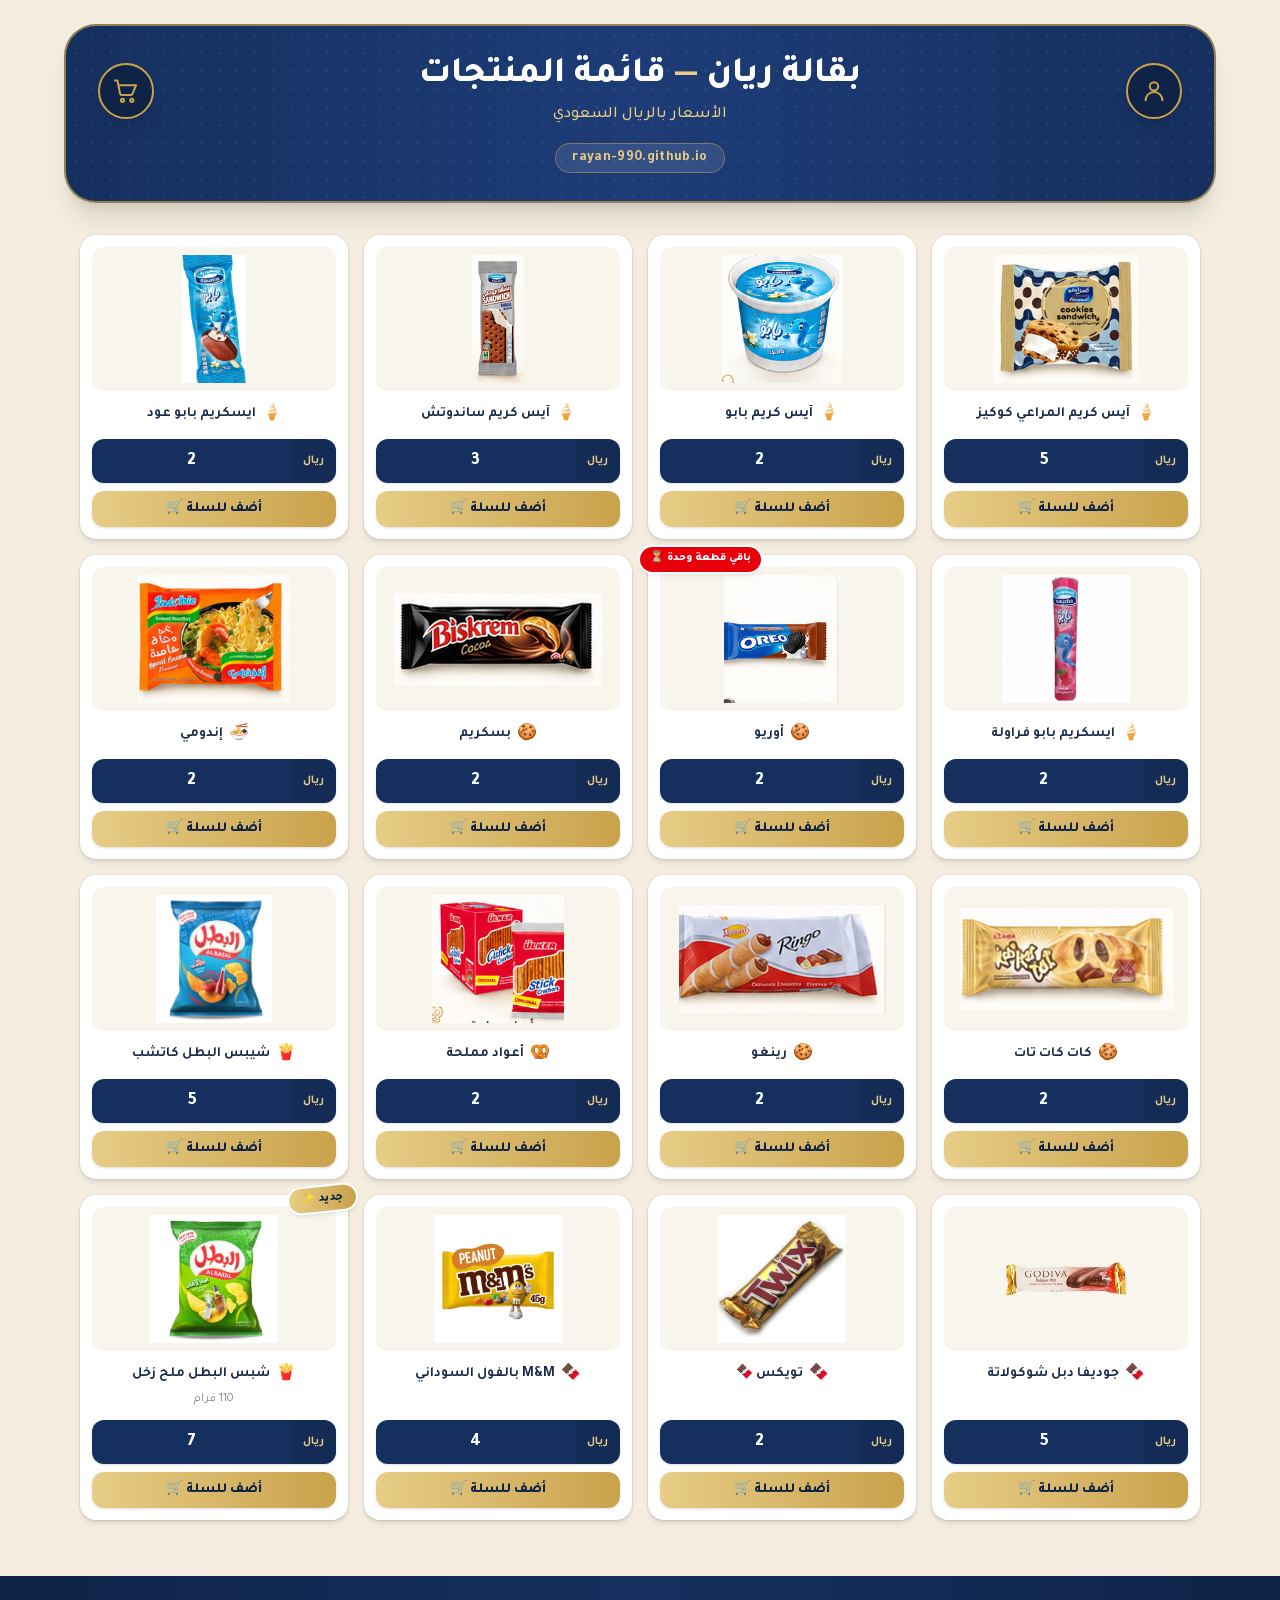
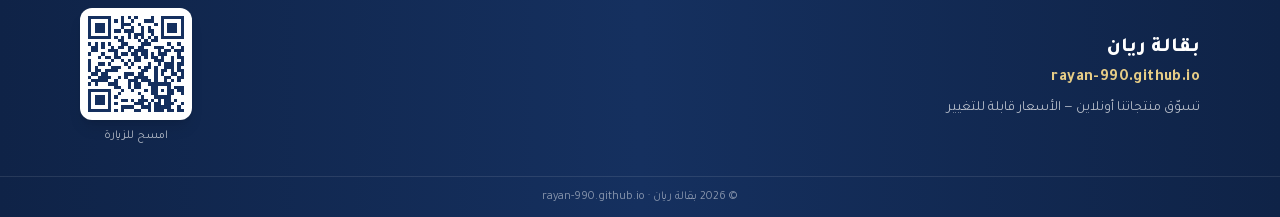
<file: index.html>
<!DOCTYPE html><html lang="ar" dir="rtl" class="tajawal_4509badb-module__JS6cWW__variable h-full antialiased"><head><meta charSet="utf-8"/><meta name="viewport" content="width=device-width, initial-scale=1"/><link rel="preload" href="/_next/static/media/48e6fa8a5baca31f-s.p.14yttwb5hb7vt.woff2" as="font" crossorigin="" type="font/woff2"/><link rel="preload" href="/_next/static/media/4b676bcffc00356a-s.p.24y4-vc3jpn8m.woff2" as="font" crossorigin="" type="font/woff2"/><link rel="preload" href="/_next/static/media/d54db18e8cd5f74f-s.p.0ji0xjltb6ro5.woff2" as="font" crossorigin="" type="font/woff2"/><link rel="preload" href="/_next/static/media/e9f32d51db34fd0c-s.p.3dvstry878_5j.woff2" as="font" crossorigin="" type="font/woff2"/><link rel="stylesheet" href="/_next/static/chunks/2f2f41h8l_-nt.css" data-precedence="next"/><link rel="preload" as="script" fetchPriority="low" href="/_next/static/chunks/1ee4c-6fpawm5.js"/><script src="/_next/static/chunks/15orcrkp-_9ct.js" async=""></script><script src="/_next/static/chunks/3j9pm5otqxm82.js" async=""></script><script src="/_next/static/chunks/3tpi7w-n2gjrg.js" async=""></script><script src="/_next/static/chunks/turbopack-3zbmegn-rk5ys.js" async=""></script><script src="/_next/static/chunks/3gzav2pov0hd7.js" async=""></script><script src="/_next/static/chunks/14mrh2-p_w84d.js" async=""></script><script src="/_next/static/chunks/0jqyyu3rl87vm.js" async=""></script><script src="/_next/static/chunks/09yootqlqmacw.js" async=""></script><link rel="preload" href="https://static.cloudflareinsights.com/beacon.min.js" as="script"/><meta name="next-size-adjust" content=""/><title>بقالة ريان | Rayan.store</title><meta name="description" content="قائمة منتجات بقالة ريان والأسعار بالريال السعودي — تسوّق أونلاين من Rayan.store"/><link rel="icon" href="/favicon.ico?favicon.2vob68tjqpejf.ico" sizes="256x256" type="image/x-icon"/><script src="/_next/static/chunks/0cz1d0mv5g_q7.js" noModule=""></script></head><body class="min-h-full"><div hidden=""><!--$--><!--/$--></div><main class="flex min-h-screen flex-col"><header class="px-4 pt-6 pb-2"><div class="relative mx-auto max-w-6xl overflow-hidden rounded-[2rem] border-2 border-gold/70 bg-gradient-to-l from-navy via-navy-700 to-navy px-5 py-7 shadow-xl sm:px-8"><div class="dotted absolute inset-0 opacity-40" aria-hidden="true"></div><div class="relative flex items-center justify-between gap-3"><a aria-label="حسابي" class="relative flex h-12 w-12 shrink-0 items-center justify-center rounded-full border-2 border-gold bg-navy-900 text-gold shadow-lg transition hover:scale-105 sm:h-14 sm:w-14" href="/account"><svg class="h-6 w-6 sm:h-7 sm:w-7" viewBox="0 0 24 24" fill="none" stroke="currentColor" stroke-width="1.7" stroke-linecap="round" stroke-linejoin="round" aria-hidden="true"><circle cx="12" cy="8" r="3.6"></circle><path d="M4.8 20a7.2 7.2 0 0 1 14.4 0"></path></svg></a><a class="text-center" href="/"><h1 class="text-2xl font-extrabold leading-tight text-white sm:text-4xl">بقالة ريان<!-- --> <span class="text-gold-300">—</span> قائمة المنتجات</h1><p class="mt-1 text-sm font-medium text-gold-300 sm:text-base">الأسعار بالريال السعودي</p></a><a aria-label="السلة" class="relative flex h-12 w-12 shrink-0 items-center justify-center rounded-full border-2 border-gold bg-navy-900 text-gold shadow-lg transition hover:scale-105 sm:h-14 sm:w-14" href="/checkout"><svg class="h-6 w-6 sm:h-7 sm:w-7" viewBox="0 0 24 24" fill="none" stroke="currentColor" stroke-width="1.7" stroke-linecap="round" stroke-linejoin="round" aria-hidden="true"><circle cx="9" cy="20" r="1.4"></circle><circle cx="17" cy="20" r="1.4"></circle><path d="M2.5 3h2.2l2.2 11.2a1.5 1.5 0 0 0 1.5 1.2h7.7a1.5 1.5 0 0 0 1.5-1.2L20.7 7H6.2"></path></svg></a></div><div class="relative mt-4 flex justify-center"><span class="rounded-full border border-gold/50 bg-white/10 px-4 py-1 text-sm font-bold tracking-wide text-gold-300">rayan-990.github.io</span></div></div></header><section class="mx-auto w-full max-w-6xl px-4 py-6"><div class="grid grid-cols-2 gap-3 sm:grid-cols-3 sm:gap-4 lg:grid-cols-4"><article class="group relative flex flex-col rounded-2xl bg-white p-3 shadow-md ring-1 ring-black/5 transition duration-200 hover:-translate-y-1 hover:shadow-xl"><div class="flex h-32 items-center justify-center rounded-xl bg-cream-deep/30 p-2 sm:h-36"><img src="/products/almarai-cookies.png" alt="آيس كريم المراعي كوكيز" class="max-h-full max-w-full object-contain transition-transform duration-200 group-hover:scale-105 " loading="lazy"/></div><div class="mt-3 flex items-center justify-center gap-1.5"><span aria-hidden="true" class="text-base">🍦</span><h3 class="text-center text-sm font-bold leading-tight text-ink">آيس كريم المراعي كوكيز</h3></div><div class="mt-3 flex-1"></div><div class="mx-auto flex w-full items-stretch overflow-hidden rounded-xl bg-navy text-white shadow-sm"><span class="flex items-center bg-navy-900/40 px-3 py-2 text-xs font-bold text-gold-300">ريال</span><span class="flex flex-1 items-center justify-center px-2 py-2 text-lg font-extrabold">5</span></div><button class="mt-2 w-full rounded-xl bg-gradient-to-l from-gold to-gold-300 py-2 text-sm font-extrabold text-navy-900 shadow-sm transition hover:brightness-105 active:scale-95">أضف للسلة 🛒</button></article><article class="group relative flex flex-col rounded-2xl bg-white p-3 shadow-md ring-1 ring-black/5 transition duration-200 hover:-translate-y-1 hover:shadow-xl"><div class="flex h-32 items-center justify-center rounded-xl bg-cream-deep/30 p-2 sm:h-36"><img src="/products/babo.png" alt="آيس كريم بابو" class="max-h-full max-w-full object-contain transition-transform duration-200 group-hover:scale-105 " loading="lazy"/></div><div class="mt-3 flex items-center justify-center gap-1.5"><span aria-hidden="true" class="text-base">🍦</span><h3 class="text-center text-sm font-bold leading-tight text-ink">آيس كريم بابو</h3></div><div class="mt-3 flex-1"></div><div class="mx-auto flex w-full items-stretch overflow-hidden rounded-xl bg-navy text-white shadow-sm"><span class="flex items-center bg-navy-900/40 px-3 py-2 text-xs font-bold text-gold-300">ريال</span><span class="flex flex-1 items-center justify-center px-2 py-2 text-lg font-extrabold">2</span></div><button class="mt-2 w-full rounded-xl bg-gradient-to-l from-gold to-gold-300 py-2 text-sm font-extrabold text-navy-900 shadow-sm transition hover:brightness-105 active:scale-95">أضف للسلة 🛒</button></article><article class="group relative flex flex-col rounded-2xl bg-white p-3 shadow-md ring-1 ring-black/5 transition duration-200 hover:-translate-y-1 hover:shadow-xl"><div class="flex h-32 items-center justify-center rounded-xl bg-cream-deep/30 p-2 sm:h-36"><img src="/products/sandwich.png" alt="آيس كريم ساندوتش" class="max-h-full max-w-full object-contain transition-transform duration-200 group-hover:scale-105 " loading="lazy"/></div><div class="mt-3 flex items-center justify-center gap-1.5"><span aria-hidden="true" class="text-base">🍦</span><h3 class="text-center text-sm font-bold leading-tight text-ink">آيس كريم ساندوتش</h3></div><div class="mt-3 flex-1"></div><div class="mx-auto flex w-full items-stretch overflow-hidden rounded-xl bg-navy text-white shadow-sm"><span class="flex items-center bg-navy-900/40 px-3 py-2 text-xs font-bold text-gold-300">ريال</span><span class="flex flex-1 items-center justify-center px-2 py-2 text-lg font-extrabold">3</span></div><button class="mt-2 w-full rounded-xl bg-gradient-to-l from-gold to-gold-300 py-2 text-sm font-extrabold text-navy-900 shadow-sm transition hover:brightness-105 active:scale-95">أضف للسلة 🛒</button></article><article class="group relative flex flex-col rounded-2xl bg-white p-3 shadow-md ring-1 ring-black/5 transition duration-200 hover:-translate-y-1 hover:shadow-xl"><div class="flex h-32 items-center justify-center rounded-xl bg-cream-deep/30 p-2 sm:h-36"><img src="/products/babo-oud.png" alt="ايسكريم بابو عود" class="max-h-full max-w-full object-contain transition-transform duration-200 group-hover:scale-105 " loading="lazy"/></div><div class="mt-3 flex items-center justify-center gap-1.5"><span aria-hidden="true" class="text-base">🍦</span><h3 class="text-center text-sm font-bold leading-tight text-ink">ايسكريم بابو عود</h3></div><div class="mt-3 flex-1"></div><div class="mx-auto flex w-full items-stretch overflow-hidden rounded-xl bg-navy text-white shadow-sm"><span class="flex items-center bg-navy-900/40 px-3 py-2 text-xs font-bold text-gold-300">ريال</span><span class="flex flex-1 items-center justify-center px-2 py-2 text-lg font-extrabold">2</span></div><button class="mt-2 w-full rounded-xl bg-gradient-to-l from-gold to-gold-300 py-2 text-sm font-extrabold text-navy-900 shadow-sm transition hover:brightness-105 active:scale-95">أضف للسلة 🛒</button></article><article class="group relative flex flex-col rounded-2xl bg-white p-3 shadow-md ring-1 ring-black/5 transition duration-200 hover:-translate-y-1 hover:shadow-xl"><div class="flex h-32 items-center justify-center rounded-xl bg-cream-deep/30 p-2 sm:h-36"><img src="/products/product-28.png" alt="ايسكريم بابو فراولة" class="max-h-full max-w-full object-contain transition-transform duration-200 group-hover:scale-105 " loading="lazy"/></div><div class="mt-3 flex items-center justify-center gap-1.5"><span aria-hidden="true" class="text-base">🍦</span><h3 class="text-center text-sm font-bold leading-tight text-ink">ايسكريم بابو فراولة</h3></div><div class="mt-3 flex-1"></div><div class="mx-auto flex w-full items-stretch overflow-hidden rounded-xl bg-navy text-white shadow-sm"><span class="flex items-center bg-navy-900/40 px-3 py-2 text-xs font-bold text-gold-300">ريال</span><span class="flex flex-1 items-center justify-center px-2 py-2 text-lg font-extrabold">2</span></div><button class="mt-2 w-full rounded-xl bg-gradient-to-l from-gold to-gold-300 py-2 text-sm font-extrabold text-navy-900 shadow-sm transition hover:brightness-105 active:scale-95">أضف للسلة 🛒</button></article><article class="group relative flex flex-col rounded-2xl bg-white p-3 shadow-md ring-1 ring-black/5 transition duration-200 hover:-translate-y-1 hover:shadow-xl"><span class="absolute -top-2 -end-2 z-10 rounded-full bg-red-600 px-2.5 py-1 text-[11px] font-extrabold text-white shadow-md ring-2 ring-white">باقي قطعة وحدة<!-- --> ⏳</span><div class="flex h-32 items-center justify-center rounded-xl bg-cream-deep/30 p-2 sm:h-36"><img src="/products/oreo.png" alt="أوريو" class="max-h-full max-w-full object-contain transition-transform duration-200 group-hover:scale-105 " loading="lazy"/></div><div class="mt-3 flex items-center justify-center gap-1.5"><span aria-hidden="true" class="text-base">🍪</span><h3 class="text-center text-sm font-bold leading-tight text-ink">أوريو</h3></div><div class="mt-3 flex-1"></div><div class="mx-auto flex w-full items-stretch overflow-hidden rounded-xl bg-navy text-white shadow-sm"><span class="flex items-center bg-navy-900/40 px-3 py-2 text-xs font-bold text-gold-300">ريال</span><span class="flex flex-1 items-center justify-center px-2 py-2 text-lg font-extrabold">2</span></div><button class="mt-2 w-full rounded-xl bg-gradient-to-l from-gold to-gold-300 py-2 text-sm font-extrabold text-navy-900 shadow-sm transition hover:brightness-105 active:scale-95">أضف للسلة 🛒</button></article><article class="group relative flex flex-col rounded-2xl bg-white p-3 shadow-md ring-1 ring-black/5 transition duration-200 hover:-translate-y-1 hover:shadow-xl"><div class="flex h-32 items-center justify-center rounded-xl bg-cream-deep/30 p-2 sm:h-36"><img src="/products/biskrem.png" alt="بسكريم" class="max-h-full max-w-full object-contain transition-transform duration-200 group-hover:scale-105 " loading="lazy"/></div><div class="mt-3 flex items-center justify-center gap-1.5"><span aria-hidden="true" class="text-base">🍪</span><h3 class="text-center text-sm font-bold leading-tight text-ink">بسكريم</h3></div><div class="mt-3 flex-1"></div><div class="mx-auto flex w-full items-stretch overflow-hidden rounded-xl bg-navy text-white shadow-sm"><span class="flex items-center bg-navy-900/40 px-3 py-2 text-xs font-bold text-gold-300">ريال</span><span class="flex flex-1 items-center justify-center px-2 py-2 text-lg font-extrabold">2</span></div><button class="mt-2 w-full rounded-xl bg-gradient-to-l from-gold to-gold-300 py-2 text-sm font-extrabold text-navy-900 shadow-sm transition hover:brightness-105 active:scale-95">أضف للسلة 🛒</button></article><article class="group relative flex flex-col rounded-2xl bg-white p-3 shadow-md ring-1 ring-black/5 transition duration-200 hover:-translate-y-1 hover:shadow-xl"><div class="flex h-32 items-center justify-center rounded-xl bg-cream-deep/30 p-2 sm:h-36"><img src="/products/indomie.png" alt="إندومي" class="max-h-full max-w-full object-contain transition-transform duration-200 group-hover:scale-105 " loading="lazy"/></div><div class="mt-3 flex items-center justify-center gap-1.5"><span aria-hidden="true" class="text-base">🍜</span><h3 class="text-center text-sm font-bold leading-tight text-ink">إندومي</h3></div><div class="mt-3 flex-1"></div><div class="mx-auto flex w-full items-stretch overflow-hidden rounded-xl bg-navy text-white shadow-sm"><span class="flex items-center bg-navy-900/40 px-3 py-2 text-xs font-bold text-gold-300">ريال</span><span class="flex flex-1 items-center justify-center px-2 py-2 text-lg font-extrabold">2</span></div><button class="mt-2 w-full rounded-xl bg-gradient-to-l from-gold to-gold-300 py-2 text-sm font-extrabold text-navy-900 shadow-sm transition hover:brightness-105 active:scale-95">أضف للسلة 🛒</button></article><article class="group relative flex flex-col rounded-2xl bg-white p-3 shadow-md ring-1 ring-black/5 transition duration-200 hover:-translate-y-1 hover:shadow-xl"><div class="flex h-32 items-center justify-center rounded-xl bg-cream-deep/30 p-2 sm:h-36"><img src="/products/kitkat-tat.png" alt="كات كات تات" class="max-h-full max-w-full object-contain transition-transform duration-200 group-hover:scale-105 " loading="lazy"/></div><div class="mt-3 flex items-center justify-center gap-1.5"><span aria-hidden="true" class="text-base">🍪</span><h3 class="text-center text-sm font-bold leading-tight text-ink">كات كات تات</h3></div><div class="mt-3 flex-1"></div><div class="mx-auto flex w-full items-stretch overflow-hidden rounded-xl bg-navy text-white shadow-sm"><span class="flex items-center bg-navy-900/40 px-3 py-2 text-xs font-bold text-gold-300">ريال</span><span class="flex flex-1 items-center justify-center px-2 py-2 text-lg font-extrabold">2</span></div><button class="mt-2 w-full rounded-xl bg-gradient-to-l from-gold to-gold-300 py-2 text-sm font-extrabold text-navy-900 shadow-sm transition hover:brightness-105 active:scale-95">أضف للسلة 🛒</button></article><article class="group relative flex flex-col rounded-2xl bg-white p-3 shadow-md ring-1 ring-black/5 transition duration-200 hover:-translate-y-1 hover:shadow-xl"><div class="flex h-32 items-center justify-center rounded-xl bg-cream-deep/30 p-2 sm:h-36"><img src="/products/ringo.png" alt="رينغو" class="max-h-full max-w-full object-contain transition-transform duration-200 group-hover:scale-105 " loading="lazy"/></div><div class="mt-3 flex items-center justify-center gap-1.5"><span aria-hidden="true" class="text-base">🍪</span><h3 class="text-center text-sm font-bold leading-tight text-ink">رينغو</h3></div><div class="mt-3 flex-1"></div><div class="mx-auto flex w-full items-stretch overflow-hidden rounded-xl bg-navy text-white shadow-sm"><span class="flex items-center bg-navy-900/40 px-3 py-2 text-xs font-bold text-gold-300">ريال</span><span class="flex flex-1 items-center justify-center px-2 py-2 text-lg font-extrabold">2</span></div><button class="mt-2 w-full rounded-xl bg-gradient-to-l from-gold to-gold-300 py-2 text-sm font-extrabold text-navy-900 shadow-sm transition hover:brightness-105 active:scale-95">أضف للسلة 🛒</button></article><article class="group relative flex flex-col rounded-2xl bg-white p-3 shadow-md ring-1 ring-black/5 transition duration-200 hover:-translate-y-1 hover:shadow-xl"><div class="flex h-32 items-center justify-center rounded-xl bg-cream-deep/30 p-2 sm:h-36"><img src="/products/salted-sticks.png" alt="أعواد مملحة" class="max-h-full max-w-full object-contain transition-transform duration-200 group-hover:scale-105 " loading="lazy"/></div><div class="mt-3 flex items-center justify-center gap-1.5"><span aria-hidden="true" class="text-base">🥨</span><h3 class="text-center text-sm font-bold leading-tight text-ink">أعواد مملحة</h3></div><div class="mt-3 flex-1"></div><div class="mx-auto flex w-full items-stretch overflow-hidden rounded-xl bg-navy text-white shadow-sm"><span class="flex items-center bg-navy-900/40 px-3 py-2 text-xs font-bold text-gold-300">ريال</span><span class="flex flex-1 items-center justify-center px-2 py-2 text-lg font-extrabold">2</span></div><button class="mt-2 w-full rounded-xl bg-gradient-to-l from-gold to-gold-300 py-2 text-sm font-extrabold text-navy-900 shadow-sm transition hover:brightness-105 active:scale-95">أضف للسلة 🛒</button></article><article class="group relative flex flex-col rounded-2xl bg-white p-3 shadow-md ring-1 ring-black/5 transition duration-200 hover:-translate-y-1 hover:shadow-xl"><div class="flex h-32 items-center justify-center rounded-xl bg-cream-deep/30 p-2 sm:h-36"><img src="/products/albatal-ketchup.png" alt="شيبس البطل كاتشب" class="max-h-full max-w-full object-contain transition-transform duration-200 group-hover:scale-105 " loading="lazy"/></div><div class="mt-3 flex items-center justify-center gap-1.5"><span aria-hidden="true" class="text-base">🍟</span><h3 class="text-center text-sm font-bold leading-tight text-ink">شيبس البطل كاتشب</h3></div><div class="mt-3 flex-1"></div><div class="mx-auto flex w-full items-stretch overflow-hidden rounded-xl bg-navy text-white shadow-sm"><span class="flex items-center bg-navy-900/40 px-3 py-2 text-xs font-bold text-gold-300">ريال</span><span class="flex flex-1 items-center justify-center px-2 py-2 text-lg font-extrabold">5</span></div><button class="mt-2 w-full rounded-xl bg-gradient-to-l from-gold to-gold-300 py-2 text-sm font-extrabold text-navy-900 shadow-sm transition hover:brightness-105 active:scale-95">أضف للسلة 🛒</button></article><article class="group relative flex flex-col rounded-2xl bg-white p-3 shadow-md ring-1 ring-black/5 transition duration-200 hover:-translate-y-1 hover:shadow-xl"><div class="flex h-32 items-center justify-center rounded-xl bg-cream-deep/30 p-2 sm:h-36"><img src="/products/godiva-double.png" alt="جوديفا دبل شوكولاتة" class="max-h-full max-w-full object-contain transition-transform duration-200 group-hover:scale-105 " loading="lazy"/></div><div class="mt-3 flex items-center justify-center gap-1.5"><span aria-hidden="true" class="text-base">🍫</span><h3 class="text-center text-sm font-bold leading-tight text-ink">جوديفا دبل شوكولاتة</h3></div><div class="mt-3 flex-1"></div><div class="mx-auto flex w-full items-stretch overflow-hidden rounded-xl bg-navy text-white shadow-sm"><span class="flex items-center bg-navy-900/40 px-3 py-2 text-xs font-bold text-gold-300">ريال</span><span class="flex flex-1 items-center justify-center px-2 py-2 text-lg font-extrabold">5</span></div><button class="mt-2 w-full rounded-xl bg-gradient-to-l from-gold to-gold-300 py-2 text-sm font-extrabold text-navy-900 shadow-sm transition hover:brightness-105 active:scale-95">أضف للسلة 🛒</button></article><article class="group relative flex flex-col rounded-2xl bg-white p-3 shadow-md ring-1 ring-black/5 transition duration-200 hover:-translate-y-1 hover:shadow-xl"><div class="flex h-32 items-center justify-center rounded-xl bg-cream-deep/30 p-2 sm:h-36"><img src="/products/product-30.png" alt="تويكس 🍫" class="max-h-full max-w-full object-contain transition-transform duration-200 group-hover:scale-105 " loading="lazy"/></div><div class="mt-3 flex items-center justify-center gap-1.5"><span aria-hidden="true" class="text-base">🍫</span><h3 class="text-center text-sm font-bold leading-tight text-ink">تويكس 🍫</h3></div><div class="mt-3 flex-1"></div><div class="mx-auto flex w-full items-stretch overflow-hidden rounded-xl bg-navy text-white shadow-sm"><span class="flex items-center bg-navy-900/40 px-3 py-2 text-xs font-bold text-gold-300">ريال</span><span class="flex flex-1 items-center justify-center px-2 py-2 text-lg font-extrabold">2</span></div><button class="mt-2 w-full rounded-xl bg-gradient-to-l from-gold to-gold-300 py-2 text-sm font-extrabold text-navy-900 shadow-sm transition hover:brightness-105 active:scale-95">أضف للسلة 🛒</button></article><article class="group relative flex flex-col rounded-2xl bg-white p-3 shadow-md ring-1 ring-black/5 transition duration-200 hover:-translate-y-1 hover:shadow-xl"><div class="flex h-32 items-center justify-center rounded-xl bg-cream-deep/30 p-2 sm:h-36"><img src="/products/product-31.png" alt="M&amp;M بالفول السوداني" class="max-h-full max-w-full object-contain transition-transform duration-200 group-hover:scale-105 " loading="lazy"/></div><div class="mt-3 flex items-center justify-center gap-1.5"><span aria-hidden="true" class="text-base">🍫</span><h3 class="text-center text-sm font-bold leading-tight text-ink">M&amp;M بالفول السوداني</h3></div><div class="mt-3 flex-1"></div><div class="mx-auto flex w-full items-stretch overflow-hidden rounded-xl bg-navy text-white shadow-sm"><span class="flex items-center bg-navy-900/40 px-3 py-2 text-xs font-bold text-gold-300">ريال</span><span class="flex flex-1 items-center justify-center px-2 py-2 text-lg font-extrabold">4</span></div><button class="mt-2 w-full rounded-xl bg-gradient-to-l from-gold to-gold-300 py-2 text-sm font-extrabold text-navy-900 shadow-sm transition hover:brightness-105 active:scale-95">أضف للسلة 🛒</button></article><article class="group relative flex flex-col rounded-2xl bg-white p-3 shadow-md ring-1 ring-black/5 transition duration-200 hover:-translate-y-1 hover:shadow-xl"><span class="absolute -top-2 -start-2 z-10 -rotate-6 animate-pulse rounded-full bg-gradient-to-l from-gold to-gold-300 px-3 py-1 text-xs font-extrabold text-navy-900 shadow-md ring-2 ring-white">جديد ✨</span><div class="flex h-32 items-center justify-center rounded-xl bg-cream-deep/30 p-2 sm:h-36"><img src="/products/product-33.png" alt="شبس البطل ملح زخل" class="max-h-full max-w-full object-contain transition-transform duration-200 group-hover:scale-105 " loading="lazy"/></div><div class="mt-3 flex items-center justify-center gap-1.5"><span aria-hidden="true" class="text-base">🍟</span><h3 class="text-center text-sm font-bold leading-tight text-ink">شبس البطل ملح زخل</h3></div><p class="mt-1 text-center text-xs leading-snug text-ink/60">110 قرام</p><div class="mt-3 flex-1"></div><div class="mx-auto flex w-full items-stretch overflow-hidden rounded-xl bg-navy text-white shadow-sm"><span class="flex items-center bg-navy-900/40 px-3 py-2 text-xs font-bold text-gold-300">ريال</span><span class="flex flex-1 items-center justify-center px-2 py-2 text-lg font-extrabold">7</span></div><button class="mt-2 w-full rounded-xl bg-gradient-to-l from-gold to-gold-300 py-2 text-sm font-extrabold text-navy-900 shadow-sm transition hover:brightness-105 active:scale-95">أضف للسلة 🛒</button></article></div></section><div class="mt-auto"><footer class="mt-8 bg-gradient-to-l from-navy-900 via-navy to-navy-900 text-white"><div class="mx-auto flex max-w-6xl flex-col items-center gap-6 px-4 py-8 text-center sm:flex-row sm:justify-between sm:text-right"><div><p class="text-xl font-extrabold">بقالة ريان</p><p class="mt-1 font-bold tracking-wide text-gold-300">rayan-990.github.io</p><p class="mt-2 text-sm text-white/70">تسوّق منتجاتنا أونلاين — الأسعار قابلة للتغيير</p></div><div class="flex flex-col items-center gap-2"><div class="rounded-xl bg-white p-2 shadow-lg"><div role="img" aria-label="رمز QR إلى https://rayan-990.github.io" class="h-24 w-24 [&amp;_svg]:block [&amp;_svg]:h-full [&amp;_svg]:w-full"></div></div><span class="text-xs text-white/70">امسح للزيارة</span></div></div><div class="border-t border-white/10 py-3 text-center text-xs text-white/50">© <!-- -->2026<!-- --> <!-- -->بقالة ريان<!-- --> · <!-- -->rayan-990.github.io</div></footer></div></main><!--$--><!--/$--><script src="/_next/static/chunks/1ee4c-6fpawm5.js" id="_R_" async=""></script><script>(self.__next_f=self.__next_f||[]).push([0])</script><script>self.__next_f.push([1,"1:\"$Sreact.fragment\"\n2:I[96276,[\"/_next/static/chunks/3gzav2pov0hd7.js\",\"/_next/static/chunks/14mrh2-p_w84d.js\"],\"CartProvider\"]\n3:I[39756,[\"/_next/static/chunks/3gzav2pov0hd7.js\",\"/_next/static/chunks/14mrh2-p_w84d.js\"],\"default\"]\n4:I[37457,[\"/_next/static/chunks/3gzav2pov0hd7.js\",\"/_next/static/chunks/14mrh2-p_w84d.js\"],\"default\"]\n5:I[79520,[\"/_next/static/chunks/3gzav2pov0hd7.js\",\"/_next/static/chunks/14mrh2-p_w84d.js\"],\"\"]\n6:I[17793,[\"/_next/static/chunks/3gzav2pov0hd7.js\",\"/_next/static/chunks/14mrh2-p_w84d.js\",\"/_next/static/chunks/0jqyyu3rl87vm.js\",\"/_next/static/chunks/09yootqlqmacw.js\"],\"AccountBadge\"]\n7:I[22016,[\"/_next/static/chunks/3gzav2pov0hd7.js\",\"/_next/static/chunks/14mrh2-p_w84d.js\",\"/_next/static/chunks/0jqyyu3rl87vm.js\",\"/_next/static/chunks/09yootqlqmacw.js\"],\"\"]\n8:I[17793,[\"/_next/static/chunks/3gzav2pov0hd7.js\",\"/_next/static/chunks/14mrh2-p_w84d.js\",\"/_next/static/chunks/0jqyyu3rl87vm.js\",\"/_next/static/chunks/09yootqlqmacw.js\"],\"CartBadge\"]\n9:I[35157,[\"/_next/static/chunks/3gzav2pov0hd7.js\",\"/_next/static/chunks/14mrh2-p_w84d.js\",\"/_next/static/chunks/0jqyyu3rl87vm.js\",\"/_next/static/chunks/09yootqlqmacw.js\"],\"default\"]\na:I[34061,[\"/_next/static/chunks/3gzav2pov0hd7.js\",\"/_next/static/chunks/14mrh2-p_w84d.js\",\"/_next/static/chunks/0jqyyu3rl87vm.js\",\"/_next/static/chunks/09yootqlqmacw.js\"],\"default\"]\nf:I[68027,[\"/_next/static/chunks/3gzav2pov0hd7.js\",\"/_next/static/chunks/14mrh2-p_w84d.js\"],\"default\",1]\n:HL[\"/_next/static/chunks/2f2f41h8l_-nt.css\",\"style\"]\n:HL[\"/_next/static/media/48e6fa8a5baca31f-s.p.14yttwb5hb7vt.woff2\",\"font\",{\"crossOrigin\":\"\",\"type\":\"font/woff2\"}]\n:HL[\"/_next/static/media/4b676bcffc00356a-s.p.24y4-vc3jpn8m.woff2\",\"font\",{\"crossOrigin\":\"\",\"type\":\"font/woff2\"}]\n:HL[\"/_next/static/media/d54db18e8cd5f74f-s.p.0ji0xjltb6ro5.woff2\",\"font\",{\"crossOrigin\":\"\",\"type\":\"font/woff2\"}]\n:HL[\"/_next/static/media/e9f32d51db34fd0c-s.p.3dvstry878_5j.woff2\",\"font\",{\"crossOrigin\":\"\",\"type\":\"font/woff2\"}]\n"])</script><script>self.__next_f.push([1,"0:{\"P\":null,\"c\":[\"\",\"\"],\"q\":\"\",\"i\":false,\"f\":[[[\"\",{\"children\":[\"__PAGE__\",{}]},\"$undefined\",\"$undefined\",16],[[\"$\",\"$1\",\"c\",{\"children\":[[[\"$\",\"link\",\"0\",{\"rel\":\"stylesheet\",\"href\":\"/_next/static/chunks/2f2f41h8l_-nt.css\",\"precedence\":\"next\",\"crossOrigin\":\"$undefined\",\"nonce\":\"$undefined\"}],[\"$\",\"script\",\"script-0\",{\"src\":\"/_next/static/chunks/3gzav2pov0hd7.js\",\"async\":true,\"nonce\":\"$undefined\"}],[\"$\",\"script\",\"script-1\",{\"src\":\"/_next/static/chunks/14mrh2-p_w84d.js\",\"async\":true,\"nonce\":\"$undefined\"}]],[\"$\",\"html\",null,{\"lang\":\"ar\",\"dir\":\"rtl\",\"className\":\"tajawal_4509badb-module__JS6cWW__variable h-full antialiased\",\"children\":[\"$\",\"body\",null,{\"className\":\"min-h-full\",\"children\":[[\"$\",\"$L2\",null,{\"children\":[\"$\",\"$L3\",null,{\"parallelRouterKey\":\"children\",\"error\":\"$undefined\",\"errorStyles\":\"$undefined\",\"errorScripts\":\"$undefined\",\"template\":[\"$\",\"$L4\",null,{}],\"templateStyles\":\"$undefined\",\"templateScripts\":\"$undefined\",\"notFound\":[[[\"$\",\"title\",null,{\"children\":\"404: This page could not be found.\"}],[\"$\",\"div\",null,{\"style\":{\"fontFamily\":\"system-ui,\\\"Segoe UI\\\",Roboto,Helvetica,Arial,sans-serif,\\\"Apple Color Emoji\\\",\\\"Segoe UI Emoji\\\"\",\"height\":\"100vh\",\"textAlign\":\"center\",\"display\":\"flex\",\"flexDirection\":\"column\",\"alignItems\":\"center\",\"justifyContent\":\"center\"},\"children\":[\"$\",\"div\",null,{\"children\":[[\"$\",\"style\",null,{\"dangerouslySetInnerHTML\":{\"__html\":\"body{color:#000;background:#fff;margin:0}.next-error-h1{border-right:1px solid rgba(0,0,0,.3)}@media (prefers-color-scheme:dark){body{color:#fff;background:#000}.next-error-h1{border-right:1px solid rgba(255,255,255,.3)}}\"}}],[\"$\",\"h1\",null,{\"className\":\"next-error-h1\",\"style\":{\"display\":\"inline-block\",\"margin\":\"0 20px 0 0\",\"padding\":\"0 23px 0 0\",\"fontSize\":24,\"fontWeight\":500,\"verticalAlign\":\"top\",\"lineHeight\":\"49px\"},\"children\":404}],[\"$\",\"div\",null,{\"style\":{\"display\":\"inline-block\"},\"children\":[\"$\",\"h2\",null,{\"style\":{\"fontSize\":14,\"fontWeight\":400,\"lineHeight\":\"49px\",\"margin\":0},\"children\":\"This page could not be found.\"}]}]]}]}]],[]],\"forbidden\":\"$undefined\",\"unauthorized\":\"$undefined\"}]}],[\"$\",\"$L5\",null,{\"strategy\":\"afterInteractive\",\"src\":\"https://static.cloudflareinsights.com/beacon.min.js\",\"data-cf-beacon\":\"{\\\"token\\\": \\\"b84b7cac212640288bdda502b4926987\\\"}\"}]]}]}]]}],{\"children\":[[\"$\",\"$1\",\"c\",{\"children\":[[\"$\",\"main\",null,{\"className\":\"flex min-h-screen flex-col\",\"children\":[[\"$\",\"header\",null,{\"className\":\"px-4 pt-6 pb-2\",\"children\":[\"$\",\"div\",null,{\"className\":\"relative mx-auto max-w-6xl overflow-hidden rounded-[2rem] border-2 border-gold/70 bg-gradient-to-l from-navy via-navy-700 to-navy px-5 py-7 shadow-xl sm:px-8\",\"children\":[[\"$\",\"div\",null,{\"className\":\"dotted absolute inset-0 opacity-40\",\"aria-hidden\":true}],[\"$\",\"div\",null,{\"className\":\"relative flex items-center justify-between gap-3\",\"children\":[[\"$\",\"$L6\",null,{}],[\"$\",\"$L7\",null,{\"href\":\"/\",\"className\":\"text-center\",\"children\":[[\"$\",\"h1\",null,{\"className\":\"text-2xl font-extrabold leading-tight text-white sm:text-4xl\",\"children\":[\"بقالة ريان\",\" \",[\"$\",\"span\",null,{\"className\":\"text-gold-300\",\"children\":\"—\"}],\" قائمة المنتجات\"]}],[\"$\",\"p\",null,{\"className\":\"mt-1 text-sm font-medium text-gold-300 sm:text-base\",\"children\":\"الأسعار بالريال السعودي\"}]]}],[\"$\",\"$L8\",null,{}]]}],[\"$\",\"div\",null,{\"className\":\"relative mt-4 flex justify-center\",\"children\":[\"$\",\"span\",null,{\"className\":\"rounded-full border border-gold/50 bg-white/10 px-4 py-1 text-sm font-bold tracking-wide text-gold-300\",\"children\":\"rayan-990.github.io\"}]}]]}]}],[\"$\",\"$L9\",null,{}],[\"$\",\"div\",null,{\"className\":\"mt-auto\",\"children\":[\"$\",\"footer\",null,{\"className\":\"mt-8 bg-gradient-to-l from-navy-900 via-navy to-navy-900 text-white\",\"children\":[[\"$\",\"div\",null,{\"className\":\"mx-auto flex max-w-6xl flex-col items-center gap-6 px-4 py-8 text-center sm:flex-row sm:justify-between sm:text-right\",\"children\":[[\"$\",\"div\",null,{\"children\":[[\"$\",\"p\",null,{\"className\":\"text-xl font-extrabold\",\"children\":\"بقالة ريان\"}],[\"$\",\"p\",null,{\"className\":\"mt-1 font-bold tracking-wide text-gold-300\",\"children\":\"rayan-990.github.io\"}],[\"$\",\"p\",null,{\"className\":\"mt-2 text-sm text-white/70\",\"children\":\"تسوّق منتجاتنا أونلاين — الأسعار قابلة للتغيير\"}]]}],[\"$\",\"div\",null,{\"className\":\"flex flex-col items-center gap-2\",\"children\":[[\"$\",\"div\",null,{\"className\":\"rounded-xl bg-white p-2 shadow-lg\",\"children\":[\"$\",\"$La\",null,{\"value\":\"https://rayan-990.github.io\",\"className\":\"h-24 w-24\"}]}],[\"$\",\"span\",null,{\"className\":\"text-xs text-white/70\",\"children\":\"امسح للزيارة\"}]]}]]}],[\"$\",\"div\",null,{\"className\":\"border-t border-white/10 py-3 text-center text-xs text-white/50\",\"children\":[\"© \",2026,\" \",\"بقالة ريان\",\" · \",\"rayan-990.github.io\"]}]]}]}]]}],[\"$Lb\",\"$Lc\"],\"$Ld\"]}],{},null,false,null]},null,false,null],\"$Le\",false]],\"m\":\"$undefined\",\"G\":[\"$f\",[\"$L10\"]],\"S\":true,\"h\":null,\"s\":\"$undefined\",\"l\":\"$undefined\",\"p\":\"$undefined\",\"d\":\"$undefined\",\"b\":\"jT06txV9hNYBoPDF0JimD\"}\n"])</script><script>self.__next_f.push([1,"11:I[97367,[\"/_next/static/chunks/3gzav2pov0hd7.js\",\"/_next/static/chunks/14mrh2-p_w84d.js\"],\"OutletBoundary\"]\n12:\"$Sreact.suspense\"\n14:I[97367,[\"/_next/static/chunks/3gzav2pov0hd7.js\",\"/_next/static/chunks/14mrh2-p_w84d.js\"],\"ViewportBoundary\"]\n16:I[97367,[\"/_next/static/chunks/3gzav2pov0hd7.js\",\"/_next/static/chunks/14mrh2-p_w84d.js\"],\"MetadataBoundary\"]\nb:[\"$\",\"script\",\"script-0\",{\"src\":\"/_next/static/chunks/0jqyyu3rl87vm.js\",\"async\":true,\"nonce\":\"$undefined\"}]\nc:[\"$\",\"script\",\"script-1\",{\"src\":\"/_next/static/chunks/09yootqlqmacw.js\",\"async\":true,\"nonce\":\"$undefined\"}]\nd:[\"$\",\"$L11\",null,{\"children\":[\"$\",\"$12\",null,{\"name\":\"Next.MetadataOutlet\",\"children\":\"$@13\"}]}]\ne:[\"$\",\"$1\",\"h\",{\"children\":[null,[\"$\",\"$L14\",null,{\"children\":\"$L15\"}],[\"$\",\"div\",null,{\"hidden\":true,\"children\":[\"$\",\"$L16\",null,{\"children\":[\"$\",\"$12\",null,{\"name\":\"Next.Metadata\",\"children\":\"$L17\"}]}]}],[\"$\",\"meta\",null,{\"name\":\"next-size-adjust\",\"content\":\"\"}]]}]\n10:[\"$\",\"link\",\"0\",{\"rel\":\"stylesheet\",\"href\":\"/_next/static/chunks/2f2f41h8l_-nt.css\",\"precedence\":\"next\",\"crossOrigin\":\"$undefined\",\"nonce\":\"$undefined\"}]\n"])</script><script>self.__next_f.push([1,"15:[[\"$\",\"meta\",\"0\",{\"charSet\":\"utf-8\"}],[\"$\",\"meta\",\"1\",{\"name\":\"viewport\",\"content\":\"width=device-width, initial-scale=1\"}]]\n"])</script><script>self.__next_f.push([1,"18:I[27201,[\"/_next/static/chunks/3gzav2pov0hd7.js\",\"/_next/static/chunks/14mrh2-p_w84d.js\"],\"IconMark\"]\n13:null\n17:[[\"$\",\"title\",\"0\",{\"children\":\"بقالة ريان | Rayan.store\"}],[\"$\",\"meta\",\"1\",{\"name\":\"description\",\"content\":\"قائمة منتجات بقالة ريان والأسعار بالريال السعودي — تسوّق أونلاين من Rayan.store\"}],[\"$\",\"link\",\"2\",{\"rel\":\"icon\",\"href\":\"/favicon.ico?favicon.2vob68tjqpejf.ico\",\"sizes\":\"256x256\",\"type\":\"image/x-icon\"}],[\"$\",\"$L18\",\"3\",{}]]\n"])</script></body></html>
</file>
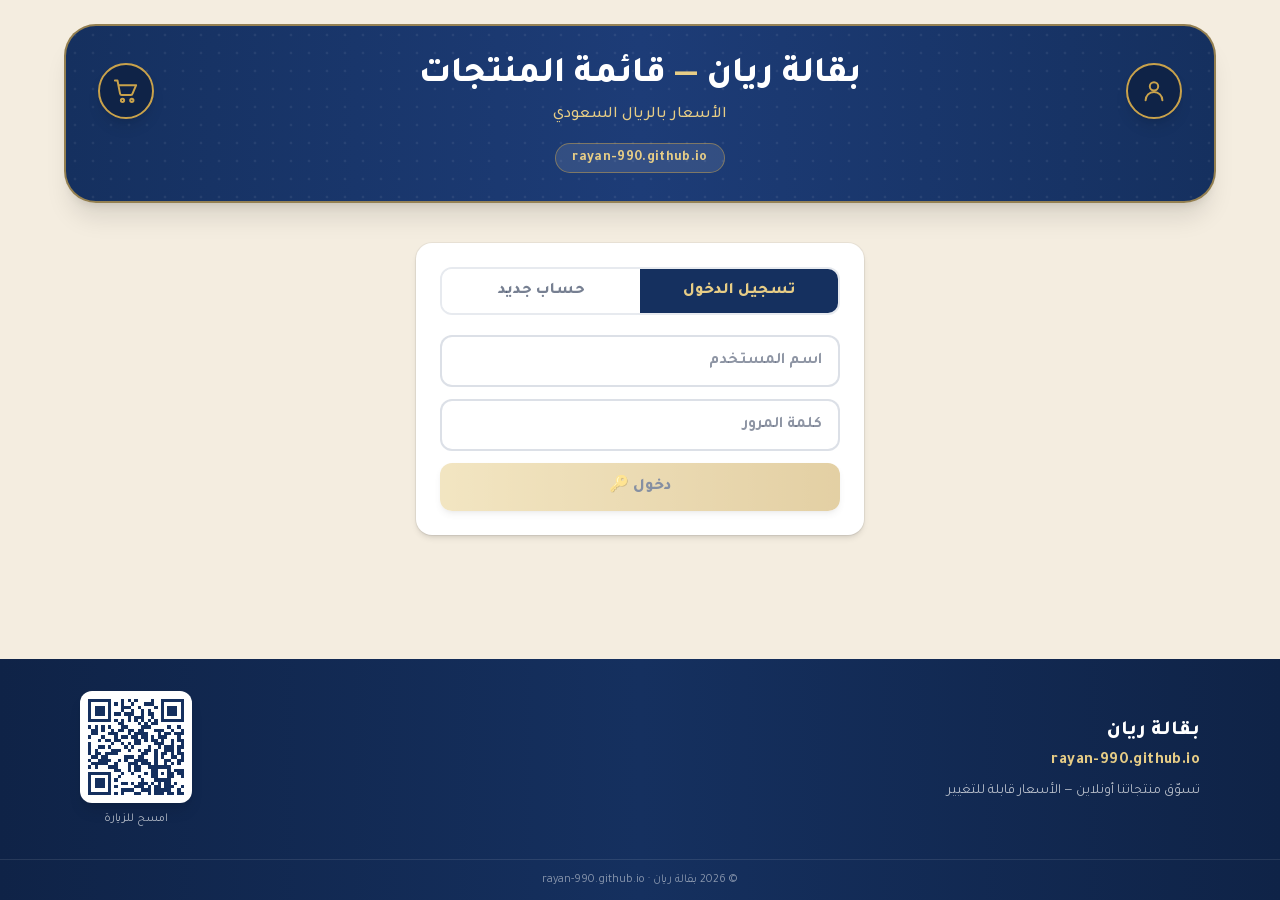
<file: account.html>
<!DOCTYPE html><html lang="ar" dir="rtl" class="tajawal_4509badb-module__JS6cWW__variable h-full antialiased"><head><meta charSet="utf-8"/><meta name="viewport" content="width=device-width, initial-scale=1"/><link rel="preload" href="/_next/static/media/48e6fa8a5baca31f-s.p.14yttwb5hb7vt.woff2" as="font" crossorigin="" type="font/woff2"/><link rel="preload" href="/_next/static/media/4b676bcffc00356a-s.p.24y4-vc3jpn8m.woff2" as="font" crossorigin="" type="font/woff2"/><link rel="preload" href="/_next/static/media/d54db18e8cd5f74f-s.p.0ji0xjltb6ro5.woff2" as="font" crossorigin="" type="font/woff2"/><link rel="preload" href="/_next/static/media/e9f32d51db34fd0c-s.p.3dvstry878_5j.woff2" as="font" crossorigin="" type="font/woff2"/><link rel="stylesheet" href="/_next/static/chunks/2f2f41h8l_-nt.css" data-precedence="next"/><link rel="preload" as="script" fetchPriority="low" href="/_next/static/chunks/1ee4c-6fpawm5.js"/><script src="/_next/static/chunks/15orcrkp-_9ct.js" async=""></script><script src="/_next/static/chunks/3j9pm5otqxm82.js" async=""></script><script src="/_next/static/chunks/3tpi7w-n2gjrg.js" async=""></script><script src="/_next/static/chunks/turbopack-3zbmegn-rk5ys.js" async=""></script><script src="/_next/static/chunks/3gzav2pov0hd7.js" async=""></script><script src="/_next/static/chunks/14mrh2-p_w84d.js" async=""></script><script src="/_next/static/chunks/35luzhhle3yad.js" async=""></script><script src="/_next/static/chunks/09yootqlqmacw.js" async=""></script><link rel="preload" href="https://static.cloudflareinsights.com/beacon.min.js" as="script"/><meta name="next-size-adjust" content=""/><title>بقالة ريان | Rayan.store</title><meta name="description" content="قائمة منتجات بقالة ريان والأسعار بالريال السعودي — تسوّق أونلاين من Rayan.store"/><link rel="icon" href="/favicon.ico?favicon.2vob68tjqpejf.ico" sizes="256x256" type="image/x-icon"/><script src="/_next/static/chunks/0cz1d0mv5g_q7.js" noModule=""></script></head><body class="min-h-full"><div hidden=""><!--$--><!--/$--></div><main class="flex min-h-screen flex-col"><header class="px-4 pt-6 pb-2"><div class="relative mx-auto max-w-6xl overflow-hidden rounded-[2rem] border-2 border-gold/70 bg-gradient-to-l from-navy via-navy-700 to-navy px-5 py-7 shadow-xl sm:px-8"><div class="dotted absolute inset-0 opacity-40" aria-hidden="true"></div><div class="relative flex items-center justify-between gap-3"><a aria-label="حسابي" class="relative flex h-12 w-12 shrink-0 items-center justify-center rounded-full border-2 border-gold bg-navy-900 text-gold shadow-lg transition hover:scale-105 sm:h-14 sm:w-14" href="/account"><svg class="h-6 w-6 sm:h-7 sm:w-7" viewBox="0 0 24 24" fill="none" stroke="currentColor" stroke-width="1.7" stroke-linecap="round" stroke-linejoin="round" aria-hidden="true"><circle cx="12" cy="8" r="3.6"></circle><path d="M4.8 20a7.2 7.2 0 0 1 14.4 0"></path></svg></a><a class="text-center" href="/"><h1 class="text-2xl font-extrabold leading-tight text-white sm:text-4xl">بقالة ريان<!-- --> <span class="text-gold-300">—</span> قائمة المنتجات</h1><p class="mt-1 text-sm font-medium text-gold-300 sm:text-base">الأسعار بالريال السعودي</p></a><a aria-label="السلة" class="relative flex h-12 w-12 shrink-0 items-center justify-center rounded-full border-2 border-gold bg-navy-900 text-gold shadow-lg transition hover:scale-105 sm:h-14 sm:w-14" href="/checkout"><svg class="h-6 w-6 sm:h-7 sm:w-7" viewBox="0 0 24 24" fill="none" stroke="currentColor" stroke-width="1.7" stroke-linecap="round" stroke-linejoin="round" aria-hidden="true"><circle cx="9" cy="20" r="1.4"></circle><circle cx="17" cy="20" r="1.4"></circle><path d="M2.5 3h2.2l2.2 11.2a1.5 1.5 0 0 0 1.5 1.2h7.7a1.5 1.5 0 0 0 1.5-1.2L20.7 7H6.2"></path></svg></a></div><div class="relative mt-4 flex justify-center"><span class="rounded-full border border-gold/50 bg-white/10 px-4 py-1 text-sm font-bold tracking-wide text-gold-300">rayan-990.github.io</span></div></div></header><section class="mx-auto w-full max-w-6xl flex-1 px-4 py-8"><div class="mx-auto w-full max-w-md rounded-2xl bg-white p-6 shadow-md ring-1 ring-black/5"><div class="mb-5 flex overflow-hidden rounded-xl border-2 border-navy/10"><button class="flex-1 py-2.5 text-base font-extrabold transition bg-navy text-gold-300">تسجيل الدخول</button><button class="flex-1 py-2.5 text-base font-extrabold transition bg-white text-ink/60">حساب جديد</button></div><div class="flex flex-col gap-3"><input placeholder="اسم المستخدم" class="w-full rounded-xl border-2 border-navy/15 bg-white px-4 py-3 text-base font-bold text-ink outline-none transition focus:border-gold" value=""/><input type="password" placeholder="كلمة المرور" class="w-full rounded-xl border-2 border-navy/15 bg-white px-4 py-3 text-base font-bold text-ink outline-none transition focus:border-gold" value=""/><button disabled="" class="w-full rounded-xl bg-gradient-to-l from-gold to-gold-300 py-3 text-base font-extrabold text-navy-900 shadow-md transition hover:brightness-105 active:scale-95 disabled:opacity-50">دخول 🔑</button></div></div></section><footer class="mt-8 bg-gradient-to-l from-navy-900 via-navy to-navy-900 text-white"><div class="mx-auto flex max-w-6xl flex-col items-center gap-6 px-4 py-8 text-center sm:flex-row sm:justify-between sm:text-right"><div><p class="text-xl font-extrabold">بقالة ريان</p><p class="mt-1 font-bold tracking-wide text-gold-300">rayan-990.github.io</p><p class="mt-2 text-sm text-white/70">تسوّق منتجاتنا أونلاين — الأسعار قابلة للتغيير</p></div><div class="flex flex-col items-center gap-2"><div class="rounded-xl bg-white p-2 shadow-lg"><div role="img" aria-label="رمز QR إلى https://rayan-990.github.io" class="h-24 w-24 [&amp;_svg]:block [&amp;_svg]:h-full [&amp;_svg]:w-full"></div></div><span class="text-xs text-white/70">امسح للزيارة</span></div></div><div class="border-t border-white/10 py-3 text-center text-xs text-white/50">© <!-- -->2026<!-- --> <!-- -->بقالة ريان<!-- --> · <!-- -->rayan-990.github.io</div></footer></main><!--$--><!--/$--><script src="/_next/static/chunks/1ee4c-6fpawm5.js" id="_R_" async=""></script><script>(self.__next_f=self.__next_f||[]).push([0])</script><script>self.__next_f.push([1,"1:\"$Sreact.fragment\"\n2:I[96276,[\"/_next/static/chunks/3gzav2pov0hd7.js\",\"/_next/static/chunks/14mrh2-p_w84d.js\"],\"CartProvider\"]\n3:I[39756,[\"/_next/static/chunks/3gzav2pov0hd7.js\",\"/_next/static/chunks/14mrh2-p_w84d.js\"],\"default\"]\n4:I[37457,[\"/_next/static/chunks/3gzav2pov0hd7.js\",\"/_next/static/chunks/14mrh2-p_w84d.js\"],\"default\"]\n5:I[79520,[\"/_next/static/chunks/3gzav2pov0hd7.js\",\"/_next/static/chunks/14mrh2-p_w84d.js\"],\"\"]\n6:I[47257,[\"/_next/static/chunks/3gzav2pov0hd7.js\",\"/_next/static/chunks/14mrh2-p_w84d.js\"],\"ClientPageRoot\"]\n7:I[88111,[\"/_next/static/chunks/3gzav2pov0hd7.js\",\"/_next/static/chunks/14mrh2-p_w84d.js\",\"/_next/static/chunks/35luzhhle3yad.js\",\"/_next/static/chunks/09yootqlqmacw.js\"],\"default\"]\na:I[97367,[\"/_next/static/chunks/3gzav2pov0hd7.js\",\"/_next/static/chunks/14mrh2-p_w84d.js\"],\"OutletBoundary\"]\nb:\"$Sreact.suspense\"\ne:I[97367,[\"/_next/static/chunks/3gzav2pov0hd7.js\",\"/_next/static/chunks/14mrh2-p_w84d.js\"],\"ViewportBoundary\"]\n10:I[97367,[\"/_next/static/chunks/3gzav2pov0hd7.js\",\"/_next/static/chunks/14mrh2-p_w84d.js\"],\"MetadataBoundary\"]\n12:I[68027,[\"/_next/static/chunks/3gzav2pov0hd7.js\",\"/_next/static/chunks/14mrh2-p_w84d.js\"],\"default\",1]\n:HL[\"/_next/static/chunks/2f2f41h8l_-nt.css\",\"style\"]\n:HL[\"/_next/static/media/48e6fa8a5baca31f-s.p.14yttwb5hb7vt.woff2\",\"font\",{\"crossOrigin\":\"\",\"type\":\"font/woff2\"}]\n:HL[\"/_next/static/media/4b676bcffc00356a-s.p.24y4-vc3jpn8m.woff2\",\"font\",{\"crossOrigin\":\"\",\"type\":\"font/woff2\"}]\n:HL[\"/_next/static/media/d54db18e8cd5f74f-s.p.0ji0xjltb6ro5.woff2\",\"font\",{\"crossOrigin\":\"\",\"type\":\"font/woff2\"}]\n:HL[\"/_next/static/media/e9f32d51db34fd0c-s.p.3dvstry878_5j.woff2\",\"font\",{\"crossOrigin\":\"\",\"type\":\"font/woff2\"}]\n"])</script><script>self.__next_f.push([1,"0:{\"P\":null,\"c\":[\"\",\"account\"],\"q\":\"\",\"i\":false,\"f\":[[[\"\",{\"children\":[\"account\",{\"children\":[\"__PAGE__\",{}]}]},\"$undefined\",\"$undefined\",16],[[\"$\",\"$1\",\"c\",{\"children\":[[[\"$\",\"link\",\"0\",{\"rel\":\"stylesheet\",\"href\":\"/_next/static/chunks/2f2f41h8l_-nt.css\",\"precedence\":\"next\",\"crossOrigin\":\"$undefined\",\"nonce\":\"$undefined\"}],[\"$\",\"script\",\"script-0\",{\"src\":\"/_next/static/chunks/3gzav2pov0hd7.js\",\"async\":true,\"nonce\":\"$undefined\"}],[\"$\",\"script\",\"script-1\",{\"src\":\"/_next/static/chunks/14mrh2-p_w84d.js\",\"async\":true,\"nonce\":\"$undefined\"}]],[\"$\",\"html\",null,{\"lang\":\"ar\",\"dir\":\"rtl\",\"className\":\"tajawal_4509badb-module__JS6cWW__variable h-full antialiased\",\"children\":[\"$\",\"body\",null,{\"className\":\"min-h-full\",\"children\":[[\"$\",\"$L2\",null,{\"children\":[\"$\",\"$L3\",null,{\"parallelRouterKey\":\"children\",\"error\":\"$undefined\",\"errorStyles\":\"$undefined\",\"errorScripts\":\"$undefined\",\"template\":[\"$\",\"$L4\",null,{}],\"templateStyles\":\"$undefined\",\"templateScripts\":\"$undefined\",\"notFound\":[[[\"$\",\"title\",null,{\"children\":\"404: This page could not be found.\"}],[\"$\",\"div\",null,{\"style\":{\"fontFamily\":\"system-ui,\\\"Segoe UI\\\",Roboto,Helvetica,Arial,sans-serif,\\\"Apple Color Emoji\\\",\\\"Segoe UI Emoji\\\"\",\"height\":\"100vh\",\"textAlign\":\"center\",\"display\":\"flex\",\"flexDirection\":\"column\",\"alignItems\":\"center\",\"justifyContent\":\"center\"},\"children\":[\"$\",\"div\",null,{\"children\":[[\"$\",\"style\",null,{\"dangerouslySetInnerHTML\":{\"__html\":\"body{color:#000;background:#fff;margin:0}.next-error-h1{border-right:1px solid rgba(0,0,0,.3)}@media (prefers-color-scheme:dark){body{color:#fff;background:#000}.next-error-h1{border-right:1px solid rgba(255,255,255,.3)}}\"}}],[\"$\",\"h1\",null,{\"className\":\"next-error-h1\",\"style\":{\"display\":\"inline-block\",\"margin\":\"0 20px 0 0\",\"padding\":\"0 23px 0 0\",\"fontSize\":24,\"fontWeight\":500,\"verticalAlign\":\"top\",\"lineHeight\":\"49px\"},\"children\":404}],[\"$\",\"div\",null,{\"style\":{\"display\":\"inline-block\"},\"children\":[\"$\",\"h2\",null,{\"style\":{\"fontSize\":14,\"fontWeight\":400,\"lineHeight\":\"49px\",\"margin\":0},\"children\":\"This page could not be found.\"}]}]]}]}]],[]],\"forbidden\":\"$undefined\",\"unauthorized\":\"$undefined\"}]}],[\"$\",\"$L5\",null,{\"strategy\":\"afterInteractive\",\"src\":\"https://static.cloudflareinsights.com/beacon.min.js\",\"data-cf-beacon\":\"{\\\"token\\\": \\\"b84b7cac212640288bdda502b4926987\\\"}\"}]]}]}]]}],{\"children\":[[\"$\",\"$1\",\"c\",{\"children\":[null,[\"$\",\"$L3\",null,{\"parallelRouterKey\":\"children\",\"error\":\"$undefined\",\"errorStyles\":\"$undefined\",\"errorScripts\":\"$undefined\",\"template\":[\"$\",\"$L4\",null,{}],\"templateStyles\":\"$undefined\",\"templateScripts\":\"$undefined\",\"notFound\":\"$undefined\",\"forbidden\":\"$undefined\",\"unauthorized\":\"$undefined\"}]]}],{\"children\":[[\"$\",\"$1\",\"c\",{\"children\":[[\"$\",\"$L6\",null,{\"Component\":\"$7\",\"serverProvidedParams\":{\"searchParams\":{},\"params\":{},\"promises\":[\"$@8\",\"$@9\"]}}],[[\"$\",\"script\",\"script-0\",{\"src\":\"/_next/static/chunks/35luzhhle3yad.js\",\"async\":true,\"nonce\":\"$undefined\"}],[\"$\",\"script\",\"script-1\",{\"src\":\"/_next/static/chunks/09yootqlqmacw.js\",\"async\":true,\"nonce\":\"$undefined\"}]],[\"$\",\"$La\",null,{\"children\":[\"$\",\"$b\",null,{\"name\":\"Next.MetadataOutlet\",\"children\":\"$@c\"}]}]]}],{},null,false,null]},null,false,\"$@d\"]},null,false,null],[\"$\",\"$1\",\"h\",{\"children\":[null,[\"$\",\"$Le\",null,{\"children\":\"$Lf\"}],[\"$\",\"div\",null,{\"hidden\":true,\"children\":[\"$\",\"$L10\",null,{\"children\":[\"$\",\"$b\",null,{\"name\":\"Next.Metadata\",\"children\":\"$L11\"}]}]}],[\"$\",\"meta\",null,{\"name\":\"next-size-adjust\",\"content\":\"\"}]]}],false]],\"m\":\"$undefined\",\"G\":[\"$12\",[[\"$\",\"link\",\"0\",{\"rel\":\"stylesheet\",\"href\":\"/_next/static/chunks/2f2f41h8l_-nt.css\",\"precedence\":\"next\",\"crossOrigin\":\"$undefined\",\"nonce\":\"$undefined\"}]]],\"S\":true,\"h\":null,\"s\":\"$undefined\",\"l\":\"$undefined\",\"p\":\"$undefined\",\"d\":\"$undefined\",\"b\":\"jT06txV9hNYBoPDF0JimD\"}\n"])</script><script>self.__next_f.push([1,"13:[]\nd:\"$W13\"\n8:{}\n9:\"$0:f:0:1:1:children:1:children:0:props:children:0:props:serverProvidedParams:params\"\n"])</script><script>self.__next_f.push([1,"f:[[\"$\",\"meta\",\"0\",{\"charSet\":\"utf-8\"}],[\"$\",\"meta\",\"1\",{\"name\":\"viewport\",\"content\":\"width=device-width, initial-scale=1\"}]]\n"])</script><script>self.__next_f.push([1,"14:I[27201,[\"/_next/static/chunks/3gzav2pov0hd7.js\",\"/_next/static/chunks/14mrh2-p_w84d.js\"],\"IconMark\"]\nc:null\n11:[[\"$\",\"title\",\"0\",{\"children\":\"بقالة ريان | Rayan.store\"}],[\"$\",\"meta\",\"1\",{\"name\":\"description\",\"content\":\"قائمة منتجات بقالة ريان والأسعار بالريال السعودي — تسوّق أونلاين من Rayan.store\"}],[\"$\",\"link\",\"2\",{\"rel\":\"icon\",\"href\":\"/favicon.ico?favicon.2vob68tjqpejf.ico\",\"sizes\":\"256x256\",\"type\":\"image/x-icon\"}],[\"$\",\"$L14\",\"3\",{}]]\n"])</script></body></html>
</file>
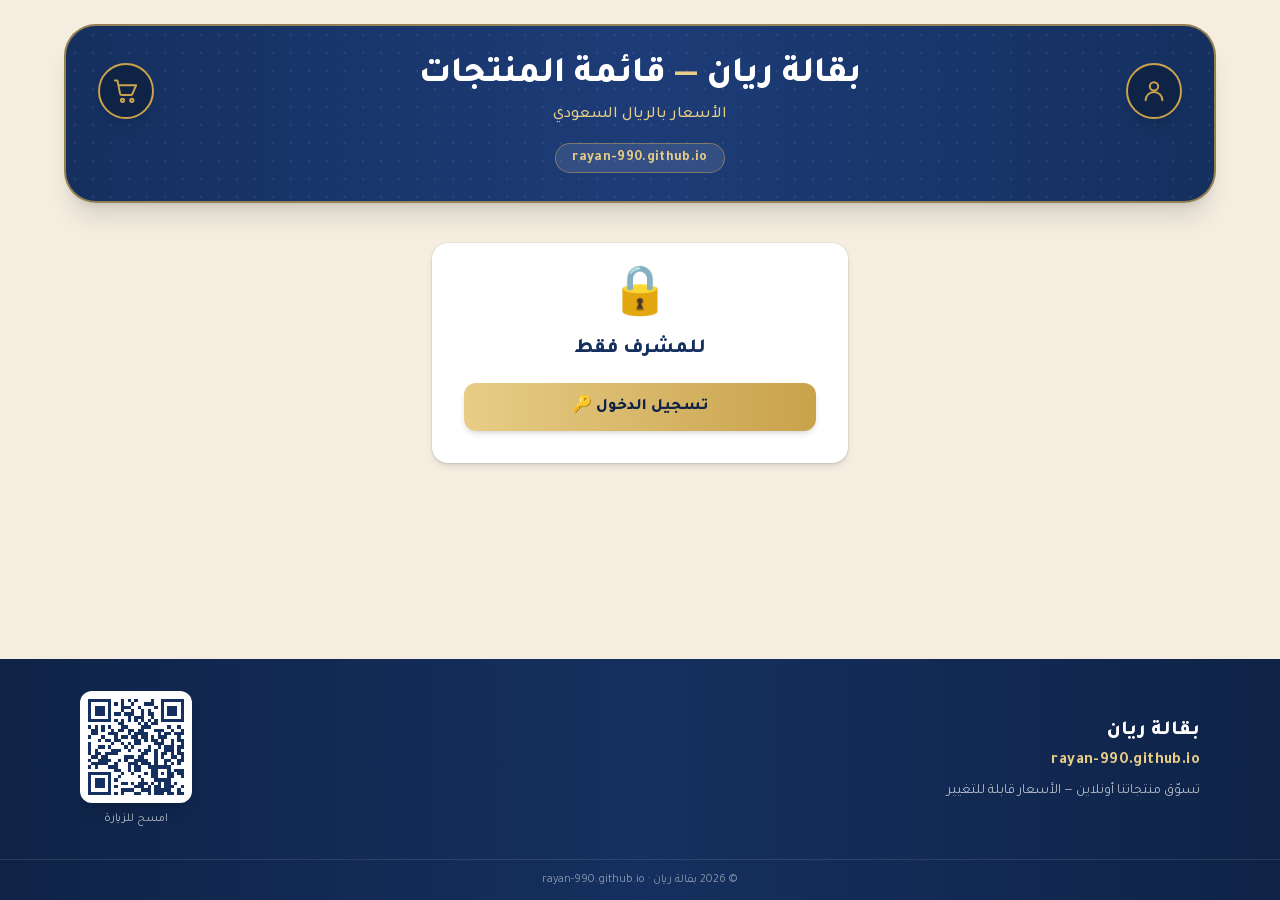
<file: admin.html>
<!DOCTYPE html><html lang="ar" dir="rtl" class="tajawal_4509badb-module__JS6cWW__variable h-full antialiased"><head><meta charSet="utf-8"/><meta name="viewport" content="width=device-width, initial-scale=1"/><link rel="preload" href="/_next/static/media/48e6fa8a5baca31f-s.p.14yttwb5hb7vt.woff2" as="font" crossorigin="" type="font/woff2"/><link rel="preload" href="/_next/static/media/4b676bcffc00356a-s.p.24y4-vc3jpn8m.woff2" as="font" crossorigin="" type="font/woff2"/><link rel="preload" href="/_next/static/media/d54db18e8cd5f74f-s.p.0ji0xjltb6ro5.woff2" as="font" crossorigin="" type="font/woff2"/><link rel="preload" href="/_next/static/media/e9f32d51db34fd0c-s.p.3dvstry878_5j.woff2" as="font" crossorigin="" type="font/woff2"/><link rel="stylesheet" href="/_next/static/chunks/2f2f41h8l_-nt.css" data-precedence="next"/><link rel="preload" as="script" fetchPriority="low" href="/_next/static/chunks/1ee4c-6fpawm5.js"/><script src="/_next/static/chunks/15orcrkp-_9ct.js" async=""></script><script src="/_next/static/chunks/3j9pm5otqxm82.js" async=""></script><script src="/_next/static/chunks/3tpi7w-n2gjrg.js" async=""></script><script src="/_next/static/chunks/turbopack-3zbmegn-rk5ys.js" async=""></script><script src="/_next/static/chunks/3gzav2pov0hd7.js" async=""></script><script src="/_next/static/chunks/14mrh2-p_w84d.js" async=""></script><script src="/_next/static/chunks/1daich9u7r9b6.js" async=""></script><script src="/_next/static/chunks/09yootqlqmacw.js" async=""></script><link rel="preload" href="https://static.cloudflareinsights.com/beacon.min.js" as="script"/><meta name="next-size-adjust" content=""/><title>بقالة ريان | Rayan.store</title><meta name="description" content="قائمة منتجات بقالة ريان والأسعار بالريال السعودي — تسوّق أونلاين من Rayan.store"/><link rel="icon" href="/favicon.ico?favicon.2vob68tjqpejf.ico" sizes="256x256" type="image/x-icon"/><script src="/_next/static/chunks/0cz1d0mv5g_q7.js" noModule=""></script></head><body class="min-h-full"><div hidden=""><!--$--><!--/$--></div><!--$--><!--/$--><script src="/_next/static/chunks/1ee4c-6fpawm5.js" id="_R_" async=""></script><script>(self.__next_f=self.__next_f||[]).push([0])</script><script>self.__next_f.push([1,"1:\"$Sreact.fragment\"\n2:I[96276,[\"/_next/static/chunks/3gzav2pov0hd7.js\",\"/_next/static/chunks/14mrh2-p_w84d.js\"],\"CartProvider\"]\n3:I[39756,[\"/_next/static/chunks/3gzav2pov0hd7.js\",\"/_next/static/chunks/14mrh2-p_w84d.js\"],\"default\"]\n4:I[37457,[\"/_next/static/chunks/3gzav2pov0hd7.js\",\"/_next/static/chunks/14mrh2-p_w84d.js\"],\"default\"]\n5:I[79520,[\"/_next/static/chunks/3gzav2pov0hd7.js\",\"/_next/static/chunks/14mrh2-p_w84d.js\"],\"\"]\n6:I[47257,[\"/_next/static/chunks/3gzav2pov0hd7.js\",\"/_next/static/chunks/14mrh2-p_w84d.js\"],\"ClientPageRoot\"]\n7:I[23261,[\"/_next/static/chunks/3gzav2pov0hd7.js\",\"/_next/static/chunks/14mrh2-p_w84d.js\",\"/_next/static/chunks/1daich9u7r9b6.js\",\"/_next/static/chunks/09yootqlqmacw.js\"],\"default\"]\na:I[97367,[\"/_next/static/chunks/3gzav2pov0hd7.js\",\"/_next/static/chunks/14mrh2-p_w84d.js\"],\"OutletBoundary\"]\nb:\"$Sreact.suspense\"\ne:I[97367,[\"/_next/static/chunks/3gzav2pov0hd7.js\",\"/_next/static/chunks/14mrh2-p_w84d.js\"],\"ViewportBoundary\"]\n10:I[97367,[\"/_next/static/chunks/3gzav2pov0hd7.js\",\"/_next/static/chunks/14mrh2-p_w84d.js\"],\"MetadataBoundary\"]\n12:I[68027,[\"/_next/static/chunks/3gzav2pov0hd7.js\",\"/_next/static/chunks/14mrh2-p_w84d.js\"],\"default\",1]\n:HL[\"/_next/static/chunks/2f2f41h8l_-nt.css\",\"style\"]\n:HL[\"/_next/static/media/48e6fa8a5baca31f-s.p.14yttwb5hb7vt.woff2\",\"font\",{\"crossOrigin\":\"\",\"type\":\"font/woff2\"}]\n:HL[\"/_next/static/media/4b676bcffc00356a-s.p.24y4-vc3jpn8m.woff2\",\"font\",{\"crossOrigin\":\"\",\"type\":\"font/woff2\"}]\n:HL[\"/_next/static/media/d54db18e8cd5f74f-s.p.0ji0xjltb6ro5.woff2\",\"font\",{\"crossOrigin\":\"\",\"type\":\"font/woff2\"}]\n:HL[\"/_next/static/media/e9f32d51db34fd0c-s.p.3dvstry878_5j.woff2\",\"font\",{\"crossOrigin\":\"\",\"type\":\"font/woff2\"}]\n"])</script><script>self.__next_f.push([1,"0:{\"P\":null,\"c\":[\"\",\"admin\"],\"q\":\"\",\"i\":false,\"f\":[[[\"\",{\"children\":[\"admin\",{\"children\":[\"__PAGE__\",{}]}]},\"$undefined\",\"$undefined\",16],[[\"$\",\"$1\",\"c\",{\"children\":[[[\"$\",\"link\",\"0\",{\"rel\":\"stylesheet\",\"href\":\"/_next/static/chunks/2f2f41h8l_-nt.css\",\"precedence\":\"next\",\"crossOrigin\":\"$undefined\",\"nonce\":\"$undefined\"}],[\"$\",\"script\",\"script-0\",{\"src\":\"/_next/static/chunks/3gzav2pov0hd7.js\",\"async\":true,\"nonce\":\"$undefined\"}],[\"$\",\"script\",\"script-1\",{\"src\":\"/_next/static/chunks/14mrh2-p_w84d.js\",\"async\":true,\"nonce\":\"$undefined\"}]],[\"$\",\"html\",null,{\"lang\":\"ar\",\"dir\":\"rtl\",\"className\":\"tajawal_4509badb-module__JS6cWW__variable h-full antialiased\",\"children\":[\"$\",\"body\",null,{\"className\":\"min-h-full\",\"children\":[[\"$\",\"$L2\",null,{\"children\":[\"$\",\"$L3\",null,{\"parallelRouterKey\":\"children\",\"error\":\"$undefined\",\"errorStyles\":\"$undefined\",\"errorScripts\":\"$undefined\",\"template\":[\"$\",\"$L4\",null,{}],\"templateStyles\":\"$undefined\",\"templateScripts\":\"$undefined\",\"notFound\":[[[\"$\",\"title\",null,{\"children\":\"404: This page could not be found.\"}],[\"$\",\"div\",null,{\"style\":{\"fontFamily\":\"system-ui,\\\"Segoe UI\\\",Roboto,Helvetica,Arial,sans-serif,\\\"Apple Color Emoji\\\",\\\"Segoe UI Emoji\\\"\",\"height\":\"100vh\",\"textAlign\":\"center\",\"display\":\"flex\",\"flexDirection\":\"column\",\"alignItems\":\"center\",\"justifyContent\":\"center\"},\"children\":[\"$\",\"div\",null,{\"children\":[[\"$\",\"style\",null,{\"dangerouslySetInnerHTML\":{\"__html\":\"body{color:#000;background:#fff;margin:0}.next-error-h1{border-right:1px solid rgba(0,0,0,.3)}@media (prefers-color-scheme:dark){body{color:#fff;background:#000}.next-error-h1{border-right:1px solid rgba(255,255,255,.3)}}\"}}],[\"$\",\"h1\",null,{\"className\":\"next-error-h1\",\"style\":{\"display\":\"inline-block\",\"margin\":\"0 20px 0 0\",\"padding\":\"0 23px 0 0\",\"fontSize\":24,\"fontWeight\":500,\"verticalAlign\":\"top\",\"lineHeight\":\"49px\"},\"children\":404}],[\"$\",\"div\",null,{\"style\":{\"display\":\"inline-block\"},\"children\":[\"$\",\"h2\",null,{\"style\":{\"fontSize\":14,\"fontWeight\":400,\"lineHeight\":\"49px\",\"margin\":0},\"children\":\"This page could not be found.\"}]}]]}]}]],[]],\"forbidden\":\"$undefined\",\"unauthorized\":\"$undefined\"}]}],[\"$\",\"$L5\",null,{\"strategy\":\"afterInteractive\",\"src\":\"https://static.cloudflareinsights.com/beacon.min.js\",\"data-cf-beacon\":\"{\\\"token\\\": \\\"b84b7cac212640288bdda502b4926987\\\"}\"}]]}]}]]}],{\"children\":[[\"$\",\"$1\",\"c\",{\"children\":[null,[\"$\",\"$L3\",null,{\"parallelRouterKey\":\"children\",\"error\":\"$undefined\",\"errorStyles\":\"$undefined\",\"errorScripts\":\"$undefined\",\"template\":[\"$\",\"$L4\",null,{}],\"templateStyles\":\"$undefined\",\"templateScripts\":\"$undefined\",\"notFound\":\"$undefined\",\"forbidden\":\"$undefined\",\"unauthorized\":\"$undefined\"}]]}],{\"children\":[[\"$\",\"$1\",\"c\",{\"children\":[[\"$\",\"$L6\",null,{\"Component\":\"$7\",\"serverProvidedParams\":{\"searchParams\":{},\"params\":{},\"promises\":[\"$@8\",\"$@9\"]}}],[[\"$\",\"script\",\"script-0\",{\"src\":\"/_next/static/chunks/1daich9u7r9b6.js\",\"async\":true,\"nonce\":\"$undefined\"}],[\"$\",\"script\",\"script-1\",{\"src\":\"/_next/static/chunks/09yootqlqmacw.js\",\"async\":true,\"nonce\":\"$undefined\"}]],[\"$\",\"$La\",null,{\"children\":[\"$\",\"$b\",null,{\"name\":\"Next.MetadataOutlet\",\"children\":\"$@c\"}]}]]}],{},null,false,null]},null,false,\"$@d\"]},null,false,null],[\"$\",\"$1\",\"h\",{\"children\":[null,[\"$\",\"$Le\",null,{\"children\":\"$Lf\"}],[\"$\",\"div\",null,{\"hidden\":true,\"children\":[\"$\",\"$L10\",null,{\"children\":[\"$\",\"$b\",null,{\"name\":\"Next.Metadata\",\"children\":\"$L11\"}]}]}],[\"$\",\"meta\",null,{\"name\":\"next-size-adjust\",\"content\":\"\"}]]}],false]],\"m\":\"$undefined\",\"G\":[\"$12\",[[\"$\",\"link\",\"0\",{\"rel\":\"stylesheet\",\"href\":\"/_next/static/chunks/2f2f41h8l_-nt.css\",\"precedence\":\"next\",\"crossOrigin\":\"$undefined\",\"nonce\":\"$undefined\"}]]],\"S\":true,\"h\":null,\"s\":\"$undefined\",\"l\":\"$undefined\",\"p\":\"$undefined\",\"d\":\"$undefined\",\"b\":\"jT06txV9hNYBoPDF0JimD\"}\n"])</script><script>self.__next_f.push([1,"13:[]\nd:\"$W13\"\n8:{}\n9:\"$0:f:0:1:1:children:1:children:0:props:children:0:props:serverProvidedParams:params\"\n"])</script><script>self.__next_f.push([1,"f:[[\"$\",\"meta\",\"0\",{\"charSet\":\"utf-8\"}],[\"$\",\"meta\",\"1\",{\"name\":\"viewport\",\"content\":\"width=device-width, initial-scale=1\"}]]\n"])</script><script>self.__next_f.push([1,"14:I[27201,[\"/_next/static/chunks/3gzav2pov0hd7.js\",\"/_next/static/chunks/14mrh2-p_w84d.js\"],\"IconMark\"]\nc:null\n11:[[\"$\",\"title\",\"0\",{\"children\":\"بقالة ريان | Rayan.store\"}],[\"$\",\"meta\",\"1\",{\"name\":\"description\",\"content\":\"قائمة منتجات بقالة ريان والأسعار بالريال السعودي — تسوّق أونلاين من Rayan.store\"}],[\"$\",\"link\",\"2\",{\"rel\":\"icon\",\"href\":\"/favicon.ico?favicon.2vob68tjqpejf.ico\",\"sizes\":\"256x256\",\"type\":\"image/x-icon\"}],[\"$\",\"$L14\",\"3\",{}]]\n"])</script></body></html>
</file>
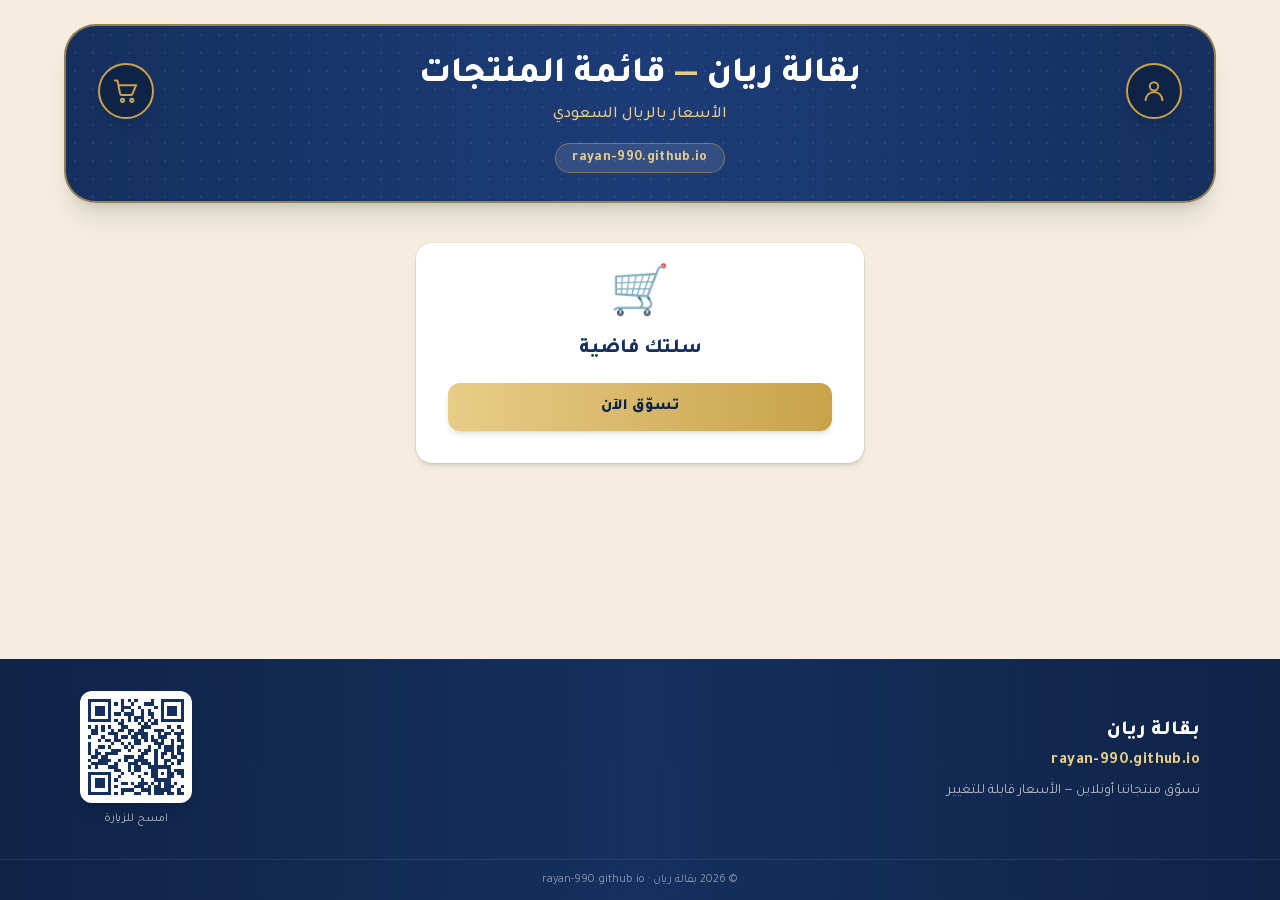
<file: checkout.html>
<!DOCTYPE html><html lang="ar" dir="rtl" class="tajawal_4509badb-module__JS6cWW__variable h-full antialiased"><head><meta charSet="utf-8"/><meta name="viewport" content="width=device-width, initial-scale=1"/><link rel="preload" href="/_next/static/media/48e6fa8a5baca31f-s.p.14yttwb5hb7vt.woff2" as="font" crossorigin="" type="font/woff2"/><link rel="preload" href="/_next/static/media/4b676bcffc00356a-s.p.24y4-vc3jpn8m.woff2" as="font" crossorigin="" type="font/woff2"/><link rel="preload" href="/_next/static/media/d54db18e8cd5f74f-s.p.0ji0xjltb6ro5.woff2" as="font" crossorigin="" type="font/woff2"/><link rel="preload" href="/_next/static/media/e9f32d51db34fd0c-s.p.3dvstry878_5j.woff2" as="font" crossorigin="" type="font/woff2"/><link rel="stylesheet" href="/_next/static/chunks/2f2f41h8l_-nt.css" data-precedence="next"/><link rel="preload" as="script" fetchPriority="low" href="/_next/static/chunks/1ee4c-6fpawm5.js"/><script src="/_next/static/chunks/15orcrkp-_9ct.js" async=""></script><script src="/_next/static/chunks/3j9pm5otqxm82.js" async=""></script><script src="/_next/static/chunks/3tpi7w-n2gjrg.js" async=""></script><script src="/_next/static/chunks/turbopack-3zbmegn-rk5ys.js" async=""></script><script src="/_next/static/chunks/3gzav2pov0hd7.js" async=""></script><script src="/_next/static/chunks/14mrh2-p_w84d.js" async=""></script><script src="/_next/static/chunks/3t99y8k1d0u_9.js" async=""></script><script src="/_next/static/chunks/09yootqlqmacw.js" async=""></script><link rel="preload" href="https://static.cloudflareinsights.com/beacon.min.js" as="script"/><meta name="next-size-adjust" content=""/><title>بقالة ريان | Rayan.store</title><meta name="description" content="قائمة منتجات بقالة ريان والأسعار بالريال السعودي — تسوّق أونلاين من Rayan.store"/><link rel="icon" href="/favicon.ico?favicon.2vob68tjqpejf.ico" sizes="256x256" type="image/x-icon"/><script src="/_next/static/chunks/0cz1d0mv5g_q7.js" noModule=""></script></head><body class="min-h-full"><div hidden=""><!--$--><!--/$--></div><main class="flex min-h-screen flex-col"><header class="px-4 pt-6 pb-2"><div class="relative mx-auto max-w-6xl overflow-hidden rounded-[2rem] border-2 border-gold/70 bg-gradient-to-l from-navy via-navy-700 to-navy px-5 py-7 shadow-xl sm:px-8"><div class="dotted absolute inset-0 opacity-40" aria-hidden="true"></div><div class="relative flex items-center justify-between gap-3"><a aria-label="حسابي" class="relative flex h-12 w-12 shrink-0 items-center justify-center rounded-full border-2 border-gold bg-navy-900 text-gold shadow-lg transition hover:scale-105 sm:h-14 sm:w-14" href="/account"><svg class="h-6 w-6 sm:h-7 sm:w-7" viewBox="0 0 24 24" fill="none" stroke="currentColor" stroke-width="1.7" stroke-linecap="round" stroke-linejoin="round" aria-hidden="true"><circle cx="12" cy="8" r="3.6"></circle><path d="M4.8 20a7.2 7.2 0 0 1 14.4 0"></path></svg></a><a class="text-center" href="/"><h1 class="text-2xl font-extrabold leading-tight text-white sm:text-4xl">بقالة ريان<!-- --> <span class="text-gold-300">—</span> قائمة المنتجات</h1><p class="mt-1 text-sm font-medium text-gold-300 sm:text-base">الأسعار بالريال السعودي</p></a><a aria-label="السلة" class="relative flex h-12 w-12 shrink-0 items-center justify-center rounded-full border-2 border-gold bg-navy-900 text-gold shadow-lg transition hover:scale-105 sm:h-14 sm:w-14" href="/checkout"><svg class="h-6 w-6 sm:h-7 sm:w-7" viewBox="0 0 24 24" fill="none" stroke="currentColor" stroke-width="1.7" stroke-linecap="round" stroke-linejoin="round" aria-hidden="true"><circle cx="9" cy="20" r="1.4"></circle><circle cx="17" cy="20" r="1.4"></circle><path d="M2.5 3h2.2l2.2 11.2a1.5 1.5 0 0 0 1.5 1.2h7.7a1.5 1.5 0 0 0 1.5-1.2L20.7 7H6.2"></path></svg></a></div><div class="relative mt-4 flex justify-center"><span class="rounded-full border border-gold/50 bg-white/10 px-4 py-1 text-sm font-bold tracking-wide text-gold-300">rayan-990.github.io</span></div></div></header><section class="mx-auto w-full max-w-2xl flex-1 px-4 py-8"><div class="mx-auto max-w-md rounded-2xl bg-white p-8 text-center shadow-md ring-1 ring-black/5"><span class="text-5xl">🛒</span><h2 class="mt-3 text-xl font-extrabold text-navy">سلتك فاضية</h2><a class="mt-5 block rounded-xl bg-gradient-to-l from-gold to-gold-300 py-3 text-base font-extrabold text-navy-900 shadow-md" href="/">تسوّق الآن</a></div></section><footer class="mt-8 bg-gradient-to-l from-navy-900 via-navy to-navy-900 text-white"><div class="mx-auto flex max-w-6xl flex-col items-center gap-6 px-4 py-8 text-center sm:flex-row sm:justify-between sm:text-right"><div><p class="text-xl font-extrabold">بقالة ريان</p><p class="mt-1 font-bold tracking-wide text-gold-300">rayan-990.github.io</p><p class="mt-2 text-sm text-white/70">تسوّق منتجاتنا أونلاين — الأسعار قابلة للتغيير</p></div><div class="flex flex-col items-center gap-2"><div class="rounded-xl bg-white p-2 shadow-lg"><div role="img" aria-label="رمز QR إلى https://rayan-990.github.io" class="h-24 w-24 [&amp;_svg]:block [&amp;_svg]:h-full [&amp;_svg]:w-full"></div></div><span class="text-xs text-white/70">امسح للزيارة</span></div></div><div class="border-t border-white/10 py-3 text-center text-xs text-white/50">© <!-- -->2026<!-- --> <!-- -->بقالة ريان<!-- --> · <!-- -->rayan-990.github.io</div></footer></main><!--$--><!--/$--><script src="/_next/static/chunks/1ee4c-6fpawm5.js" id="_R_" async=""></script><script>(self.__next_f=self.__next_f||[]).push([0])</script><script>self.__next_f.push([1,"1:\"$Sreact.fragment\"\n2:I[96276,[\"/_next/static/chunks/3gzav2pov0hd7.js\",\"/_next/static/chunks/14mrh2-p_w84d.js\"],\"CartProvider\"]\n3:I[39756,[\"/_next/static/chunks/3gzav2pov0hd7.js\",\"/_next/static/chunks/14mrh2-p_w84d.js\"],\"default\"]\n4:I[37457,[\"/_next/static/chunks/3gzav2pov0hd7.js\",\"/_next/static/chunks/14mrh2-p_w84d.js\"],\"default\"]\n5:I[79520,[\"/_next/static/chunks/3gzav2pov0hd7.js\",\"/_next/static/chunks/14mrh2-p_w84d.js\"],\"\"]\n6:I[47257,[\"/_next/static/chunks/3gzav2pov0hd7.js\",\"/_next/static/chunks/14mrh2-p_w84d.js\"],\"ClientPageRoot\"]\n7:I[37142,[\"/_next/static/chunks/3gzav2pov0hd7.js\",\"/_next/static/chunks/14mrh2-p_w84d.js\",\"/_next/static/chunks/3t99y8k1d0u_9.js\",\"/_next/static/chunks/09yootqlqmacw.js\"],\"default\"]\na:I[97367,[\"/_next/static/chunks/3gzav2pov0hd7.js\",\"/_next/static/chunks/14mrh2-p_w84d.js\"],\"OutletBoundary\"]\nb:\"$Sreact.suspense\"\ne:I[97367,[\"/_next/static/chunks/3gzav2pov0hd7.js\",\"/_next/static/chunks/14mrh2-p_w84d.js\"],\"ViewportBoundary\"]\n10:I[97367,[\"/_next/static/chunks/3gzav2pov0hd7.js\",\"/_next/static/chunks/14mrh2-p_w84d.js\"],\"MetadataBoundary\"]\n12:I[68027,[\"/_next/static/chunks/3gzav2pov0hd7.js\",\"/_next/static/chunks/14mrh2-p_w84d.js\"],\"default\",1]\n:HL[\"/_next/static/chunks/2f2f41h8l_-nt.css\",\"style\"]\n:HL[\"/_next/static/media/48e6fa8a5baca31f-s.p.14yttwb5hb7vt.woff2\",\"font\",{\"crossOrigin\":\"\",\"type\":\"font/woff2\"}]\n:HL[\"/_next/static/media/4b676bcffc00356a-s.p.24y4-vc3jpn8m.woff2\",\"font\",{\"crossOrigin\":\"\",\"type\":\"font/woff2\"}]\n:HL[\"/_next/static/media/d54db18e8cd5f74f-s.p.0ji0xjltb6ro5.woff2\",\"font\",{\"crossOrigin\":\"\",\"type\":\"font/woff2\"}]\n:HL[\"/_next/static/media/e9f32d51db34fd0c-s.p.3dvstry878_5j.woff2\",\"font\",{\"crossOrigin\":\"\",\"type\":\"font/woff2\"}]\n"])</script><script>self.__next_f.push([1,"0:{\"P\":null,\"c\":[\"\",\"checkout\"],\"q\":\"\",\"i\":false,\"f\":[[[\"\",{\"children\":[\"checkout\",{\"children\":[\"__PAGE__\",{}]}]},\"$undefined\",\"$undefined\",16],[[\"$\",\"$1\",\"c\",{\"children\":[[[\"$\",\"link\",\"0\",{\"rel\":\"stylesheet\",\"href\":\"/_next/static/chunks/2f2f41h8l_-nt.css\",\"precedence\":\"next\",\"crossOrigin\":\"$undefined\",\"nonce\":\"$undefined\"}],[\"$\",\"script\",\"script-0\",{\"src\":\"/_next/static/chunks/3gzav2pov0hd7.js\",\"async\":true,\"nonce\":\"$undefined\"}],[\"$\",\"script\",\"script-1\",{\"src\":\"/_next/static/chunks/14mrh2-p_w84d.js\",\"async\":true,\"nonce\":\"$undefined\"}]],[\"$\",\"html\",null,{\"lang\":\"ar\",\"dir\":\"rtl\",\"className\":\"tajawal_4509badb-module__JS6cWW__variable h-full antialiased\",\"children\":[\"$\",\"body\",null,{\"className\":\"min-h-full\",\"children\":[[\"$\",\"$L2\",null,{\"children\":[\"$\",\"$L3\",null,{\"parallelRouterKey\":\"children\",\"error\":\"$undefined\",\"errorStyles\":\"$undefined\",\"errorScripts\":\"$undefined\",\"template\":[\"$\",\"$L4\",null,{}],\"templateStyles\":\"$undefined\",\"templateScripts\":\"$undefined\",\"notFound\":[[[\"$\",\"title\",null,{\"children\":\"404: This page could not be found.\"}],[\"$\",\"div\",null,{\"style\":{\"fontFamily\":\"system-ui,\\\"Segoe UI\\\",Roboto,Helvetica,Arial,sans-serif,\\\"Apple Color Emoji\\\",\\\"Segoe UI Emoji\\\"\",\"height\":\"100vh\",\"textAlign\":\"center\",\"display\":\"flex\",\"flexDirection\":\"column\",\"alignItems\":\"center\",\"justifyContent\":\"center\"},\"children\":[\"$\",\"div\",null,{\"children\":[[\"$\",\"style\",null,{\"dangerouslySetInnerHTML\":{\"__html\":\"body{color:#000;background:#fff;margin:0}.next-error-h1{border-right:1px solid rgba(0,0,0,.3)}@media (prefers-color-scheme:dark){body{color:#fff;background:#000}.next-error-h1{border-right:1px solid rgba(255,255,255,.3)}}\"}}],[\"$\",\"h1\",null,{\"className\":\"next-error-h1\",\"style\":{\"display\":\"inline-block\",\"margin\":\"0 20px 0 0\",\"padding\":\"0 23px 0 0\",\"fontSize\":24,\"fontWeight\":500,\"verticalAlign\":\"top\",\"lineHeight\":\"49px\"},\"children\":404}],[\"$\",\"div\",null,{\"style\":{\"display\":\"inline-block\"},\"children\":[\"$\",\"h2\",null,{\"style\":{\"fontSize\":14,\"fontWeight\":400,\"lineHeight\":\"49px\",\"margin\":0},\"children\":\"This page could not be found.\"}]}]]}]}]],[]],\"forbidden\":\"$undefined\",\"unauthorized\":\"$undefined\"}]}],[\"$\",\"$L5\",null,{\"strategy\":\"afterInteractive\",\"src\":\"https://static.cloudflareinsights.com/beacon.min.js\",\"data-cf-beacon\":\"{\\\"token\\\": \\\"b84b7cac212640288bdda502b4926987\\\"}\"}]]}]}]]}],{\"children\":[[\"$\",\"$1\",\"c\",{\"children\":[null,[\"$\",\"$L3\",null,{\"parallelRouterKey\":\"children\",\"error\":\"$undefined\",\"errorStyles\":\"$undefined\",\"errorScripts\":\"$undefined\",\"template\":[\"$\",\"$L4\",null,{}],\"templateStyles\":\"$undefined\",\"templateScripts\":\"$undefined\",\"notFound\":\"$undefined\",\"forbidden\":\"$undefined\",\"unauthorized\":\"$undefined\"}]]}],{\"children\":[[\"$\",\"$1\",\"c\",{\"children\":[[\"$\",\"$L6\",null,{\"Component\":\"$7\",\"serverProvidedParams\":{\"searchParams\":{},\"params\":{},\"promises\":[\"$@8\",\"$@9\"]}}],[[\"$\",\"script\",\"script-0\",{\"src\":\"/_next/static/chunks/3t99y8k1d0u_9.js\",\"async\":true,\"nonce\":\"$undefined\"}],[\"$\",\"script\",\"script-1\",{\"src\":\"/_next/static/chunks/09yootqlqmacw.js\",\"async\":true,\"nonce\":\"$undefined\"}]],[\"$\",\"$La\",null,{\"children\":[\"$\",\"$b\",null,{\"name\":\"Next.MetadataOutlet\",\"children\":\"$@c\"}]}]]}],{},null,false,null]},null,false,\"$@d\"]},null,false,null],[\"$\",\"$1\",\"h\",{\"children\":[null,[\"$\",\"$Le\",null,{\"children\":\"$Lf\"}],[\"$\",\"div\",null,{\"hidden\":true,\"children\":[\"$\",\"$L10\",null,{\"children\":[\"$\",\"$b\",null,{\"name\":\"Next.Metadata\",\"children\":\"$L11\"}]}]}],[\"$\",\"meta\",null,{\"name\":\"next-size-adjust\",\"content\":\"\"}]]}],false]],\"m\":\"$undefined\",\"G\":[\"$12\",[[\"$\",\"link\",\"0\",{\"rel\":\"stylesheet\",\"href\":\"/_next/static/chunks/2f2f41h8l_-nt.css\",\"precedence\":\"next\",\"crossOrigin\":\"$undefined\",\"nonce\":\"$undefined\"}]]],\"S\":true,\"h\":null,\"s\":\"$undefined\",\"l\":\"$undefined\",\"p\":\"$undefined\",\"d\":\"$undefined\",\"b\":\"jT06txV9hNYBoPDF0JimD\"}\n"])</script><script>self.__next_f.push([1,"13:[]\nd:\"$W13\"\n8:{}\n9:\"$0:f:0:1:1:children:1:children:0:props:children:0:props:serverProvidedParams:params\"\n"])</script><script>self.__next_f.push([1,"f:[[\"$\",\"meta\",\"0\",{\"charSet\":\"utf-8\"}],[\"$\",\"meta\",\"1\",{\"name\":\"viewport\",\"content\":\"width=device-width, initial-scale=1\"}]]\n"])</script><script>self.__next_f.push([1,"14:I[27201,[\"/_next/static/chunks/3gzav2pov0hd7.js\",\"/_next/static/chunks/14mrh2-p_w84d.js\"],\"IconMark\"]\nc:null\n11:[[\"$\",\"title\",\"0\",{\"children\":\"بقالة ريان | Rayan.store\"}],[\"$\",\"meta\",\"1\",{\"name\":\"description\",\"content\":\"قائمة منتجات بقالة ريان والأسعار بالريال السعودي — تسوّق أونلاين من Rayan.store\"}],[\"$\",\"link\",\"2\",{\"rel\":\"icon\",\"href\":\"/favicon.ico?favicon.2vob68tjqpejf.ico\",\"sizes\":\"256x256\",\"type\":\"image/x-icon\"}],[\"$\",\"$L14\",\"3\",{}]]\n"])</script></body></html>
</file>
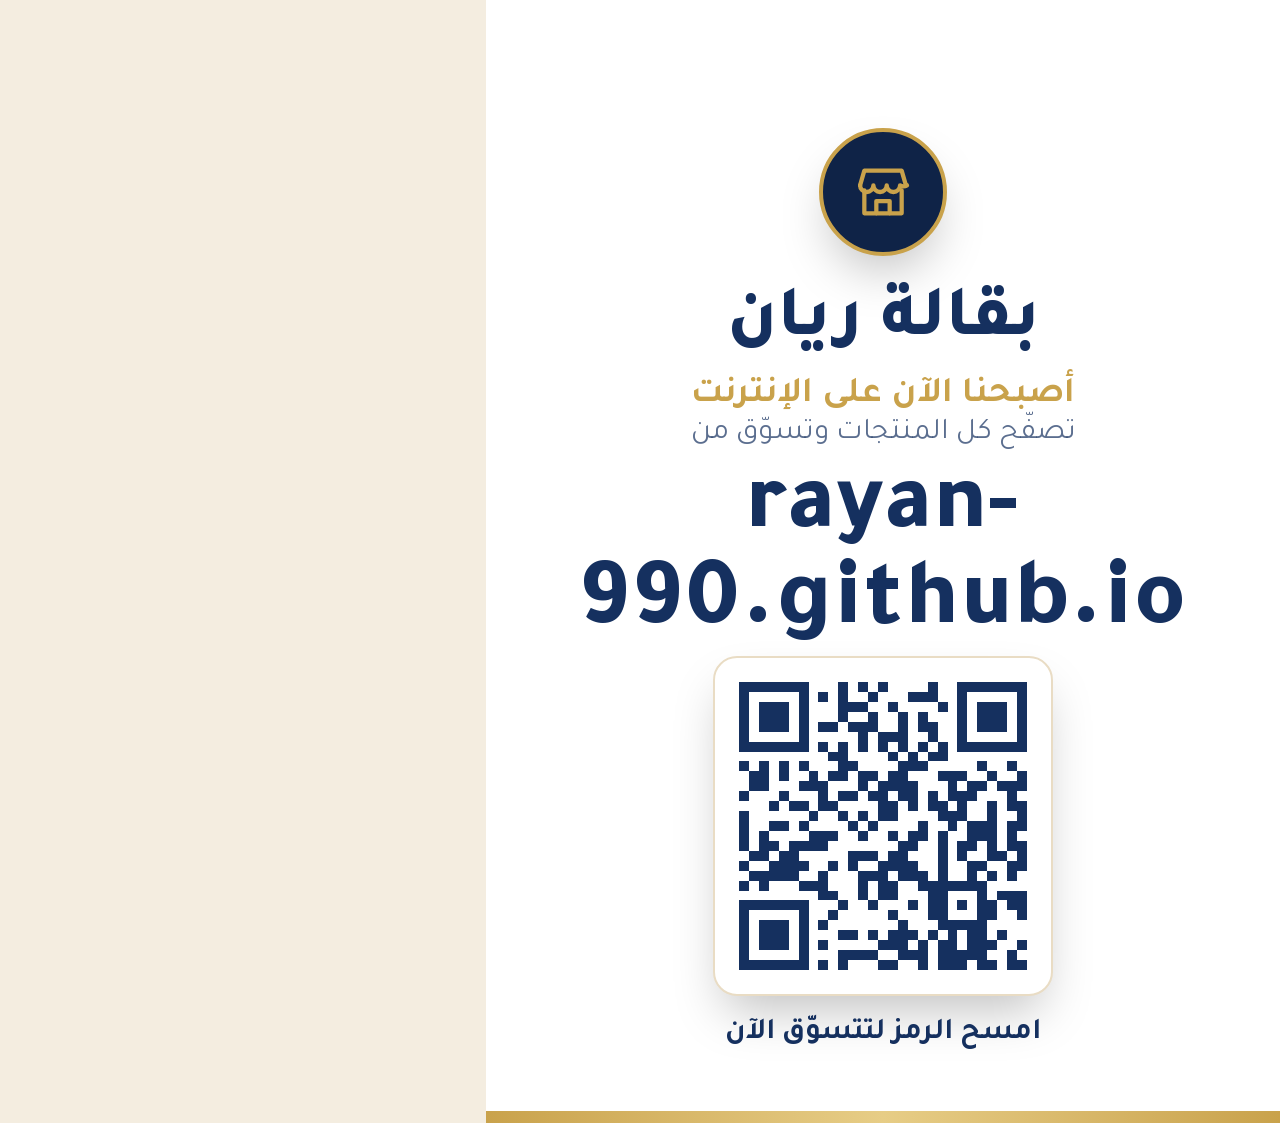
<file: poster/print.html>
<!DOCTYPE html><html lang="ar" dir="rtl" class="tajawal_4509badb-module__JS6cWW__variable h-full antialiased"><head><meta charSet="utf-8"/><meta name="viewport" content="width=device-width, initial-scale=1"/><link rel="preload" href="/_next/static/media/48e6fa8a5baca31f-s.p.14yttwb5hb7vt.woff2" as="font" crossorigin="" type="font/woff2"/><link rel="preload" href="/_next/static/media/4b676bcffc00356a-s.p.24y4-vc3jpn8m.woff2" as="font" crossorigin="" type="font/woff2"/><link rel="preload" href="/_next/static/media/d54db18e8cd5f74f-s.p.0ji0xjltb6ro5.woff2" as="font" crossorigin="" type="font/woff2"/><link rel="preload" href="/_next/static/media/e9f32d51db34fd0c-s.p.3dvstry878_5j.woff2" as="font" crossorigin="" type="font/woff2"/><link rel="stylesheet" href="/_next/static/chunks/2f2f41h8l_-nt.css" data-precedence="next"/><link rel="preload" as="script" fetchPriority="low" href="/_next/static/chunks/1ee4c-6fpawm5.js"/><script src="/_next/static/chunks/15orcrkp-_9ct.js" async=""></script><script src="/_next/static/chunks/3j9pm5otqxm82.js" async=""></script><script src="/_next/static/chunks/3tpi7w-n2gjrg.js" async=""></script><script src="/_next/static/chunks/turbopack-3zbmegn-rk5ys.js" async=""></script><script src="/_next/static/chunks/3gzav2pov0hd7.js" async=""></script><script src="/_next/static/chunks/14mrh2-p_w84d.js" async=""></script><script src="/_next/static/chunks/09yootqlqmacw.js" async=""></script><link rel="preload" href="https://static.cloudflareinsights.com/beacon.min.js" as="script"/><meta name="next-size-adjust" content=""/><title>بقالة ريان | Rayan.store</title><meta name="description" content="قائمة منتجات بقالة ريان والأسعار بالريال السعودي — تسوّق أونلاين من Rayan.store"/><link rel="icon" href="/favicon.ico?favicon.2vob68tjqpejf.ico" sizes="256x256" type="image/x-icon"/><script src="/_next/static/chunks/0cz1d0mv5g_q7.js" noModule=""></script></head><body class="min-h-full"><div hidden=""><!--$--><!--/$--></div><style>@page { size: A4; margin: 0; }</style><div id="poster" style="width:210mm;height:297mm" class="relative flex flex-col items-center justify-between overflow-hidden bg-white text-navy py-32"><div class="relative flex flex-col items-center text-center"><div class="flex items-center justify-center rounded-full border-4 border-gold bg-navy-900 text-gold shadow-2xl h-32 w-32"><svg class="h-16 w-16" viewBox="0 0 24 24" fill="none" stroke="currentColor" stroke-width="1.6" stroke-linecap="round" stroke-linejoin="round" aria-hidden="true"><path d="M3.4 9.5 5 4h14l1.6 5.5"></path><path d="M3.4 9.5a2.5 2.5 0 0 0 5 0 2.5 2.5 0 0 0 5 0 2.5 2.5 0 0 0 5 0 2.5 2.5 0 0 0 2.6 0"></path><path d="M5 11.4V20h14v-8.6"></path><path d="M9.5 20v-4.6h5V20"></path></svg></div><h1 class="mt-8 font-extrabold text-navy text-7xl">بقالة ريان</h1><p class="mt-4 font-bold text-gold text-4xl">أصبحنا الآن على الإنترنت</p></div><div class="relative flex flex-col items-center text-center"><p class="text-navy/70 text-3xl">تصفّح كل المنتجات وتسوّق من</p><p class="mt-3 font-extrabold tracking-wide text-navy text-8xl">rayan-990.github.io</p></div><div class="relative flex flex-col items-center text-center"><div class="rounded-3xl shadow-2xl bg-white border-2 border-cream-deep p-6"><div role="img" aria-label="رمز QR إلى https://rayan-990.github.io" class="h-72 w-72 [&amp;_svg]:block [&amp;_svg]:h-full [&amp;_svg]:w-full"></div></div><p class="mt-5 font-bold text-navy text-3xl">امسح الرمز لتتسوّق الآن</p></div><div class="absolute inset-x-0 bottom-0 h-3 bg-gradient-to-l from-gold via-gold-300 to-gold"></div></div><!--$--><!--/$--><script src="/_next/static/chunks/1ee4c-6fpawm5.js" id="_R_" async=""></script><script>(self.__next_f=self.__next_f||[]).push([0])</script><script>self.__next_f.push([1,"1:\"$Sreact.fragment\"\n2:I[96276,[\"/_next/static/chunks/3gzav2pov0hd7.js\",\"/_next/static/chunks/14mrh2-p_w84d.js\"],\"CartProvider\"]\n3:I[39756,[\"/_next/static/chunks/3gzav2pov0hd7.js\",\"/_next/static/chunks/14mrh2-p_w84d.js\"],\"default\"]\n4:I[37457,[\"/_next/static/chunks/3gzav2pov0hd7.js\",\"/_next/static/chunks/14mrh2-p_w84d.js\"],\"default\"]\n5:I[79520,[\"/_next/static/chunks/3gzav2pov0hd7.js\",\"/_next/static/chunks/14mrh2-p_w84d.js\"],\"\"]\n6:I[34061,[\"/_next/static/chunks/3gzav2pov0hd7.js\",\"/_next/static/chunks/14mrh2-p_w84d.js\",\"/_next/static/chunks/09yootqlqmacw.js\"],\"default\"]\nd:I[68027,[\"/_next/static/chunks/3gzav2pov0hd7.js\",\"/_next/static/chunks/14mrh2-p_w84d.js\"],\"default\",1]\n:HL[\"/_next/static/chunks/2f2f41h8l_-nt.css\",\"style\"]\n:HL[\"/_next/static/media/48e6fa8a5baca31f-s.p.14yttwb5hb7vt.woff2\",\"font\",{\"crossOrigin\":\"\",\"type\":\"font/woff2\"}]\n:HL[\"/_next/static/media/4b676bcffc00356a-s.p.24y4-vc3jpn8m.woff2\",\"font\",{\"crossOrigin\":\"\",\"type\":\"font/woff2\"}]\n:HL[\"/_next/static/media/d54db18e8cd5f74f-s.p.0ji0xjltb6ro5.woff2\",\"font\",{\"crossOrigin\":\"\",\"type\":\"font/woff2\"}]\n:HL[\"/_next/static/media/e9f32d51db34fd0c-s.p.3dvstry878_5j.woff2\",\"font\",{\"crossOrigin\":\"\",\"type\":\"font/woff2\"}]\n"])</script><script>self.__next_f.push([1,"0:{\"P\":null,\"c\":[\"\",\"poster\",\"print\"],\"q\":\"\",\"i\":false,\"f\":[[[\"\",{\"children\":[\"poster\",{\"children\":[\"print\",{\"children\":[\"__PAGE__\",{}]}]}]},\"$undefined\",\"$undefined\",16],[[\"$\",\"$1\",\"c\",{\"children\":[[[\"$\",\"link\",\"0\",{\"rel\":\"stylesheet\",\"href\":\"/_next/static/chunks/2f2f41h8l_-nt.css\",\"precedence\":\"next\",\"crossOrigin\":\"$undefined\",\"nonce\":\"$undefined\"}],[\"$\",\"script\",\"script-0\",{\"src\":\"/_next/static/chunks/3gzav2pov0hd7.js\",\"async\":true,\"nonce\":\"$undefined\"}],[\"$\",\"script\",\"script-1\",{\"src\":\"/_next/static/chunks/14mrh2-p_w84d.js\",\"async\":true,\"nonce\":\"$undefined\"}]],[\"$\",\"html\",null,{\"lang\":\"ar\",\"dir\":\"rtl\",\"className\":\"tajawal_4509badb-module__JS6cWW__variable h-full antialiased\",\"children\":[\"$\",\"body\",null,{\"className\":\"min-h-full\",\"children\":[[\"$\",\"$L2\",null,{\"children\":[\"$\",\"$L3\",null,{\"parallelRouterKey\":\"children\",\"error\":\"$undefined\",\"errorStyles\":\"$undefined\",\"errorScripts\":\"$undefined\",\"template\":[\"$\",\"$L4\",null,{}],\"templateStyles\":\"$undefined\",\"templateScripts\":\"$undefined\",\"notFound\":[[[\"$\",\"title\",null,{\"children\":\"404: This page could not be found.\"}],[\"$\",\"div\",null,{\"style\":{\"fontFamily\":\"system-ui,\\\"Segoe UI\\\",Roboto,Helvetica,Arial,sans-serif,\\\"Apple Color Emoji\\\",\\\"Segoe UI Emoji\\\"\",\"height\":\"100vh\",\"textAlign\":\"center\",\"display\":\"flex\",\"flexDirection\":\"column\",\"alignItems\":\"center\",\"justifyContent\":\"center\"},\"children\":[\"$\",\"div\",null,{\"children\":[[\"$\",\"style\",null,{\"dangerouslySetInnerHTML\":{\"__html\":\"body{color:#000;background:#fff;margin:0}.next-error-h1{border-right:1px solid rgba(0,0,0,.3)}@media (prefers-color-scheme:dark){body{color:#fff;background:#000}.next-error-h1{border-right:1px solid rgba(255,255,255,.3)}}\"}}],[\"$\",\"h1\",null,{\"className\":\"next-error-h1\",\"style\":{\"display\":\"inline-block\",\"margin\":\"0 20px 0 0\",\"padding\":\"0 23px 0 0\",\"fontSize\":24,\"fontWeight\":500,\"verticalAlign\":\"top\",\"lineHeight\":\"49px\"},\"children\":404}],[\"$\",\"div\",null,{\"style\":{\"display\":\"inline-block\"},\"children\":[\"$\",\"h2\",null,{\"style\":{\"fontSize\":14,\"fontWeight\":400,\"lineHeight\":\"49px\",\"margin\":0},\"children\":\"This page could not be found.\"}]}]]}]}]],[]],\"forbidden\":\"$undefined\",\"unauthorized\":\"$undefined\"}]}],[\"$\",\"$L5\",null,{\"strategy\":\"afterInteractive\",\"src\":\"https://static.cloudflareinsights.com/beacon.min.js\",\"data-cf-beacon\":\"{\\\"token\\\": \\\"b84b7cac212640288bdda502b4926987\\\"}\"}]]}]}]]}],{\"children\":[[\"$\",\"$1\",\"c\",{\"children\":[null,[\"$\",\"$L3\",null,{\"parallelRouterKey\":\"children\",\"error\":\"$undefined\",\"errorStyles\":\"$undefined\",\"errorScripts\":\"$undefined\",\"template\":[\"$\",\"$L4\",null,{}],\"templateStyles\":\"$undefined\",\"templateScripts\":\"$undefined\",\"notFound\":\"$undefined\",\"forbidden\":\"$undefined\",\"unauthorized\":\"$undefined\"}]]}],{\"children\":[[\"$\",\"$1\",\"c\",{\"children\":[null,[\"$\",\"$L3\",null,{\"parallelRouterKey\":\"children\",\"error\":\"$undefined\",\"errorStyles\":\"$undefined\",\"errorScripts\":\"$undefined\",\"template\":[\"$\",\"$L4\",null,{}],\"templateStyles\":\"$undefined\",\"templateScripts\":\"$undefined\",\"notFound\":\"$undefined\",\"forbidden\":\"$undefined\",\"unauthorized\":\"$undefined\"}]]}],{\"children\":[[\"$\",\"$1\",\"c\",{\"children\":[[[\"$\",\"style\",null,{\"children\":\"@page { size: A4; margin: 0; }\"}],[\"$\",\"div\",null,{\"id\":\"poster\",\"style\":{\"width\":\"210mm\",\"height\":\"297mm\"},\"className\":\"relative flex flex-col items-center justify-between overflow-hidden bg-white text-navy py-32\",\"children\":[false,[\"$\",\"div\",null,{\"className\":\"relative flex flex-col items-center text-center\",\"children\":[[\"$\",\"div\",null,{\"className\":\"flex items-center justify-center rounded-full border-4 border-gold bg-navy-900 text-gold shadow-2xl h-32 w-32\",\"children\":[\"$\",\"svg\",null,{\"className\":\"h-16 w-16\",\"viewBox\":\"0 0 24 24\",\"fill\":\"none\",\"stroke\":\"currentColor\",\"strokeWidth\":\"1.6\",\"strokeLinecap\":\"round\",\"strokeLinejoin\":\"round\",\"aria-hidden\":true,\"children\":[[\"$\",\"path\",null,{\"d\":\"M3.4 9.5 5 4h14l1.6 5.5\"}],[\"$\",\"path\",null,{\"d\":\"M3.4 9.5a2.5 2.5 0 0 0 5 0 2.5 2.5 0 0 0 5 0 2.5 2.5 0 0 0 5 0 2.5 2.5 0 0 0 2.6 0\"}],[\"$\",\"path\",null,{\"d\":\"M5 11.4V20h14v-8.6\"}],[\"$\",\"path\",null,{\"d\":\"M9.5 20v-4.6h5V20\"}]]}]}],[\"$\",\"h1\",null,{\"className\":\"mt-8 font-extrabold text-navy text-7xl\",\"children\":\"بقالة ريان\"}],[\"$\",\"p\",null,{\"className\":\"mt-4 font-bold text-gold text-4xl\",\"children\":\"أصبحنا الآن على الإنترنت\"}]]}],[\"$\",\"div\",null,{\"className\":\"relative flex flex-col items-center text-center\",\"children\":[[\"$\",\"p\",null,{\"className\":\"text-navy/70 text-3xl\",\"children\":\"تصفّح كل المنتجات وتسوّق من\"}],[\"$\",\"p\",null,{\"className\":\"mt-3 font-extrabold tracking-wide text-navy text-8xl\",\"children\":\"rayan-990.github.io\"}]]}],[\"$\",\"div\",null,{\"className\":\"relative flex flex-col items-center text-center\",\"children\":[[\"$\",\"div\",null,{\"className\":\"rounded-3xl shadow-2xl bg-white border-2 border-cream-deep p-6\",\"children\":[\"$\",\"$L6\",null,{\"value\":\"https://rayan-990.github.io\",\"className\":\"h-72 w-72\"}]}],\"$L7\"]}],\"$L8\"]}]],[\"$L9\"],\"$La\"]}],{},null,false,null]},null,false,\"$@b\"]},null,false,\"$@b\"]},null,false,null],\"$Lc\",false]],\"m\":\"$undefined\",\"G\":[\"$d\",[\"$Le\"]],\"S\":true,\"h\":null,\"s\":\"$undefined\",\"l\":\"$undefined\",\"p\":\"$undefined\",\"d\":\"$undefined\",\"b\":\"jT06txV9hNYBoPDF0JimD\"}\n"])</script><script>self.__next_f.push([1,"f:I[97367,[\"/_next/static/chunks/3gzav2pov0hd7.js\",\"/_next/static/chunks/14mrh2-p_w84d.js\"],\"OutletBoundary\"]\n10:\"$Sreact.suspense\"\n13:I[97367,[\"/_next/static/chunks/3gzav2pov0hd7.js\",\"/_next/static/chunks/14mrh2-p_w84d.js\"],\"ViewportBoundary\"]\n15:I[97367,[\"/_next/static/chunks/3gzav2pov0hd7.js\",\"/_next/static/chunks/14mrh2-p_w84d.js\"],\"MetadataBoundary\"]\n7:[\"$\",\"p\",null,{\"className\":\"mt-5 font-bold text-navy text-3xl\",\"children\":\"امسح الرمز لتتسوّق الآن\"}]\n8:[\"$\",\"div\",null,{\"className\":\"absolute inset-x-0 bottom-0 h-3 bg-gradient-to-l from-gold via-gold-300 to-gold\"}]\n9:[\"$\",\"script\",\"script-0\",{\"src\":\"/_next/static/chunks/09yootqlqmacw.js\",\"async\":true,\"nonce\":\"$undefined\"}]\na:[\"$\",\"$Lf\",null,{\"children\":[\"$\",\"$10\",null,{\"name\":\"Next.MetadataOutlet\",\"children\":\"$@11\"}]}]\n12:[]\nb:\"$W12\"\nc:[\"$\",\"$1\",\"h\",{\"children\":[null,[\"$\",\"$L13\",null,{\"children\":\"$L14\"}],[\"$\",\"div\",null,{\"hidden\":true,\"children\":[\"$\",\"$L15\",null,{\"children\":[\"$\",\"$10\",null,{\"name\":\"Next.Metadata\",\"children\":\"$L16\"}]}]}],[\"$\",\"meta\",null,{\"name\":\"next-size-adjust\",\"content\":\"\"}]]}]\ne:[\"$\",\"link\",\"0\",{\"rel\":\"stylesheet\",\"href\":\"/_next/static/chunks/2f2f41h8l_-nt.css\",\"precedence\":\"next\",\"crossOrigin\":\"$undefined\",\"nonce\":\"$undefined\"}]\n"])</script><script>self.__next_f.push([1,"14:[[\"$\",\"meta\",\"0\",{\"charSet\":\"utf-8\"}],[\"$\",\"meta\",\"1\",{\"name\":\"viewport\",\"content\":\"width=device-width, initial-scale=1\"}]]\n"])</script><script>self.__next_f.push([1,"17:I[27201,[\"/_next/static/chunks/3gzav2pov0hd7.js\",\"/_next/static/chunks/14mrh2-p_w84d.js\"],\"IconMark\"]\n11:null\n16:[[\"$\",\"title\",\"0\",{\"children\":\"بقالة ريان | Rayan.store\"}],[\"$\",\"meta\",\"1\",{\"name\":\"description\",\"content\":\"قائمة منتجات بقالة ريان والأسعار بالريال السعودي — تسوّق أونلاين من Rayan.store\"}],[\"$\",\"link\",\"2\",{\"rel\":\"icon\",\"href\":\"/favicon.ico?favicon.2vob68tjqpejf.ico\",\"sizes\":\"256x256\",\"type\":\"image/x-icon\"}],[\"$\",\"$L17\",\"3\",{}]]\n"])</script></body></html>
</file>
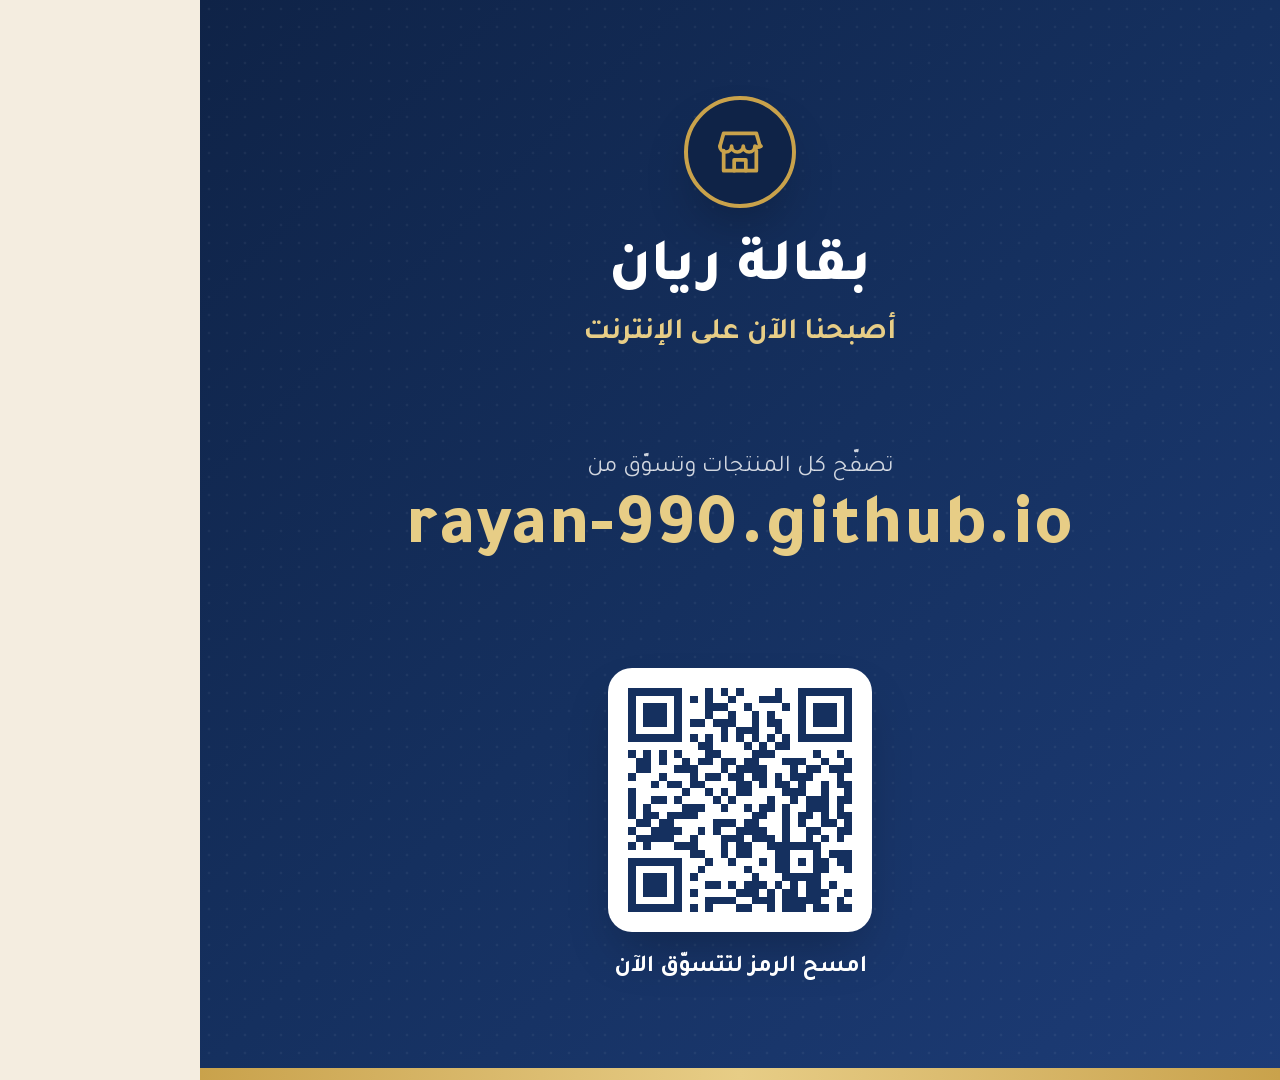
<file: poster/square.html>
<!DOCTYPE html><html lang="ar" dir="rtl" class="tajawal_4509badb-module__JS6cWW__variable h-full antialiased"><head><meta charSet="utf-8"/><meta name="viewport" content="width=device-width, initial-scale=1"/><link rel="preload" href="/_next/static/media/48e6fa8a5baca31f-s.p.14yttwb5hb7vt.woff2" as="font" crossorigin="" type="font/woff2"/><link rel="preload" href="/_next/static/media/4b676bcffc00356a-s.p.24y4-vc3jpn8m.woff2" as="font" crossorigin="" type="font/woff2"/><link rel="preload" href="/_next/static/media/d54db18e8cd5f74f-s.p.0ji0xjltb6ro5.woff2" as="font" crossorigin="" type="font/woff2"/><link rel="preload" href="/_next/static/media/e9f32d51db34fd0c-s.p.3dvstry878_5j.woff2" as="font" crossorigin="" type="font/woff2"/><link rel="stylesheet" href="/_next/static/chunks/2f2f41h8l_-nt.css" data-precedence="next"/><link rel="preload" as="script" fetchPriority="low" href="/_next/static/chunks/1ee4c-6fpawm5.js"/><script src="/_next/static/chunks/15orcrkp-_9ct.js" async=""></script><script src="/_next/static/chunks/3j9pm5otqxm82.js" async=""></script><script src="/_next/static/chunks/3tpi7w-n2gjrg.js" async=""></script><script src="/_next/static/chunks/turbopack-3zbmegn-rk5ys.js" async=""></script><script src="/_next/static/chunks/3gzav2pov0hd7.js" async=""></script><script src="/_next/static/chunks/14mrh2-p_w84d.js" async=""></script><script src="/_next/static/chunks/09yootqlqmacw.js" async=""></script><link rel="preload" href="https://static.cloudflareinsights.com/beacon.min.js" as="script"/><meta name="next-size-adjust" content=""/><title>بقالة ريان | Rayan.store</title><meta name="description" content="قائمة منتجات بقالة ريان والأسعار بالريال السعودي — تسوّق أونلاين من Rayan.store"/><link rel="icon" href="/favicon.ico?favicon.2vob68tjqpejf.ico" sizes="256x256" type="image/x-icon"/><script src="/_next/static/chunks/0cz1d0mv5g_q7.js" noModule=""></script></head><body class="min-h-full"><div hidden=""><!--$--><!--/$--></div><div id="poster" style="width:1080px;height:1080px" class="relative flex flex-col items-center justify-between overflow-hidden bg-gradient-to-br from-navy-900 via-navy to-navy-700 text-white py-24"><div class="dotted absolute inset-0 opacity-30" aria-hidden="true"></div><div class="relative flex flex-col items-center text-center"><div class="flex items-center justify-center rounded-full border-4 border-gold bg-navy-900 text-gold shadow-2xl h-28 w-28"><svg class="h-14 w-14" viewBox="0 0 24 24" fill="none" stroke="currentColor" stroke-width="1.6" stroke-linecap="round" stroke-linejoin="round" aria-hidden="true"><path d="M3.4 9.5 5 4h14l1.6 5.5"></path><path d="M3.4 9.5a2.5 2.5 0 0 0 5 0 2.5 2.5 0 0 0 5 0 2.5 2.5 0 0 0 5 0 2.5 2.5 0 0 0 2.6 0"></path><path d="M5 11.4V20h14v-8.6"></path><path d="M9.5 20v-4.6h5V20"></path></svg></div><h1 class="mt-8 font-extrabold text-white text-6xl">بقالة ريان</h1><p class="mt-4 font-bold text-gold-300 text-3xl">أصبحنا الآن على الإنترنت</p></div><div class="relative flex flex-col items-center text-center"><p class="text-white/80 text-2xl">تصفّح كل المنتجات وتسوّق من</p><p class="mt-3 font-extrabold tracking-wide text-gold-300 text-7xl">rayan-990.github.io</p></div><div class="relative flex flex-col items-center text-center"><div class="rounded-3xl shadow-2xl bg-white p-5"><div role="img" aria-label="رمز QR إلى https://rayan-990.github.io" class="h-56 w-56 [&amp;_svg]:block [&amp;_svg]:h-full [&amp;_svg]:w-full"></div></div><p class="mt-5 font-bold text-white text-2xl">امسح الرمز لتتسوّق الآن</p></div><div class="absolute inset-x-0 bottom-0 h-3 bg-gradient-to-l from-gold via-gold-300 to-gold"></div></div><!--$--><!--/$--><script src="/_next/static/chunks/1ee4c-6fpawm5.js" id="_R_" async=""></script><script>(self.__next_f=self.__next_f||[]).push([0])</script><script>self.__next_f.push([1,"1:\"$Sreact.fragment\"\n2:I[96276,[\"/_next/static/chunks/3gzav2pov0hd7.js\",\"/_next/static/chunks/14mrh2-p_w84d.js\"],\"CartProvider\"]\n3:I[39756,[\"/_next/static/chunks/3gzav2pov0hd7.js\",\"/_next/static/chunks/14mrh2-p_w84d.js\"],\"default\"]\n4:I[37457,[\"/_next/static/chunks/3gzav2pov0hd7.js\",\"/_next/static/chunks/14mrh2-p_w84d.js\"],\"default\"]\n5:I[79520,[\"/_next/static/chunks/3gzav2pov0hd7.js\",\"/_next/static/chunks/14mrh2-p_w84d.js\"],\"\"]\n6:I[34061,[\"/_next/static/chunks/3gzav2pov0hd7.js\",\"/_next/static/chunks/14mrh2-p_w84d.js\",\"/_next/static/chunks/09yootqlqmacw.js\"],\"default\"]\nd:I[68027,[\"/_next/static/chunks/3gzav2pov0hd7.js\",\"/_next/static/chunks/14mrh2-p_w84d.js\"],\"default\",1]\n:HL[\"/_next/static/chunks/2f2f41h8l_-nt.css\",\"style\"]\n:HL[\"/_next/static/media/48e6fa8a5baca31f-s.p.14yttwb5hb7vt.woff2\",\"font\",{\"crossOrigin\":\"\",\"type\":\"font/woff2\"}]\n:HL[\"/_next/static/media/4b676bcffc00356a-s.p.24y4-vc3jpn8m.woff2\",\"font\",{\"crossOrigin\":\"\",\"type\":\"font/woff2\"}]\n:HL[\"/_next/static/media/d54db18e8cd5f74f-s.p.0ji0xjltb6ro5.woff2\",\"font\",{\"crossOrigin\":\"\",\"type\":\"font/woff2\"}]\n:HL[\"/_next/static/media/e9f32d51db34fd0c-s.p.3dvstry878_5j.woff2\",\"font\",{\"crossOrigin\":\"\",\"type\":\"font/woff2\"}]\n"])</script><script>self.__next_f.push([1,"0:{\"P\":null,\"c\":[\"\",\"poster\",\"square\"],\"q\":\"\",\"i\":false,\"f\":[[[\"\",{\"children\":[\"poster\",{\"children\":[\"square\",{\"children\":[\"__PAGE__\",{}]}]}]},\"$undefined\",\"$undefined\",16],[[\"$\",\"$1\",\"c\",{\"children\":[[[\"$\",\"link\",\"0\",{\"rel\":\"stylesheet\",\"href\":\"/_next/static/chunks/2f2f41h8l_-nt.css\",\"precedence\":\"next\",\"crossOrigin\":\"$undefined\",\"nonce\":\"$undefined\"}],[\"$\",\"script\",\"script-0\",{\"src\":\"/_next/static/chunks/3gzav2pov0hd7.js\",\"async\":true,\"nonce\":\"$undefined\"}],[\"$\",\"script\",\"script-1\",{\"src\":\"/_next/static/chunks/14mrh2-p_w84d.js\",\"async\":true,\"nonce\":\"$undefined\"}]],[\"$\",\"html\",null,{\"lang\":\"ar\",\"dir\":\"rtl\",\"className\":\"tajawal_4509badb-module__JS6cWW__variable h-full antialiased\",\"children\":[\"$\",\"body\",null,{\"className\":\"min-h-full\",\"children\":[[\"$\",\"$L2\",null,{\"children\":[\"$\",\"$L3\",null,{\"parallelRouterKey\":\"children\",\"error\":\"$undefined\",\"errorStyles\":\"$undefined\",\"errorScripts\":\"$undefined\",\"template\":[\"$\",\"$L4\",null,{}],\"templateStyles\":\"$undefined\",\"templateScripts\":\"$undefined\",\"notFound\":[[[\"$\",\"title\",null,{\"children\":\"404: This page could not be found.\"}],[\"$\",\"div\",null,{\"style\":{\"fontFamily\":\"system-ui,\\\"Segoe UI\\\",Roboto,Helvetica,Arial,sans-serif,\\\"Apple Color Emoji\\\",\\\"Segoe UI Emoji\\\"\",\"height\":\"100vh\",\"textAlign\":\"center\",\"display\":\"flex\",\"flexDirection\":\"column\",\"alignItems\":\"center\",\"justifyContent\":\"center\"},\"children\":[\"$\",\"div\",null,{\"children\":[[\"$\",\"style\",null,{\"dangerouslySetInnerHTML\":{\"__html\":\"body{color:#000;background:#fff;margin:0}.next-error-h1{border-right:1px solid rgba(0,0,0,.3)}@media (prefers-color-scheme:dark){body{color:#fff;background:#000}.next-error-h1{border-right:1px solid rgba(255,255,255,.3)}}\"}}],[\"$\",\"h1\",null,{\"className\":\"next-error-h1\",\"style\":{\"display\":\"inline-block\",\"margin\":\"0 20px 0 0\",\"padding\":\"0 23px 0 0\",\"fontSize\":24,\"fontWeight\":500,\"verticalAlign\":\"top\",\"lineHeight\":\"49px\"},\"children\":404}],[\"$\",\"div\",null,{\"style\":{\"display\":\"inline-block\"},\"children\":[\"$\",\"h2\",null,{\"style\":{\"fontSize\":14,\"fontWeight\":400,\"lineHeight\":\"49px\",\"margin\":0},\"children\":\"This page could not be found.\"}]}]]}]}]],[]],\"forbidden\":\"$undefined\",\"unauthorized\":\"$undefined\"}]}],[\"$\",\"$L5\",null,{\"strategy\":\"afterInteractive\",\"src\":\"https://static.cloudflareinsights.com/beacon.min.js\",\"data-cf-beacon\":\"{\\\"token\\\": \\\"b84b7cac212640288bdda502b4926987\\\"}\"}]]}]}]]}],{\"children\":[[\"$\",\"$1\",\"c\",{\"children\":[null,[\"$\",\"$L3\",null,{\"parallelRouterKey\":\"children\",\"error\":\"$undefined\",\"errorStyles\":\"$undefined\",\"errorScripts\":\"$undefined\",\"template\":[\"$\",\"$L4\",null,{}],\"templateStyles\":\"$undefined\",\"templateScripts\":\"$undefined\",\"notFound\":\"$undefined\",\"forbidden\":\"$undefined\",\"unauthorized\":\"$undefined\"}]]}],{\"children\":[[\"$\",\"$1\",\"c\",{\"children\":[null,[\"$\",\"$L3\",null,{\"parallelRouterKey\":\"children\",\"error\":\"$undefined\",\"errorStyles\":\"$undefined\",\"errorScripts\":\"$undefined\",\"template\":[\"$\",\"$L4\",null,{}],\"templateStyles\":\"$undefined\",\"templateScripts\":\"$undefined\",\"notFound\":\"$undefined\",\"forbidden\":\"$undefined\",\"unauthorized\":\"$undefined\"}]]}],{\"children\":[[\"$\",\"$1\",\"c\",{\"children\":[[\"$\",\"div\",null,{\"id\":\"poster\",\"style\":{\"width\":1080,\"height\":1080},\"className\":\"relative flex flex-col items-center justify-between overflow-hidden bg-gradient-to-br from-navy-900 via-navy to-navy-700 text-white py-24\",\"children\":[[\"$\",\"div\",null,{\"className\":\"dotted absolute inset-0 opacity-30\",\"aria-hidden\":true}],[\"$\",\"div\",null,{\"className\":\"relative flex flex-col items-center text-center\",\"children\":[[\"$\",\"div\",null,{\"className\":\"flex items-center justify-center rounded-full border-4 border-gold bg-navy-900 text-gold shadow-2xl h-28 w-28\",\"children\":[\"$\",\"svg\",null,{\"className\":\"h-14 w-14\",\"viewBox\":\"0 0 24 24\",\"fill\":\"none\",\"stroke\":\"currentColor\",\"strokeWidth\":\"1.6\",\"strokeLinecap\":\"round\",\"strokeLinejoin\":\"round\",\"aria-hidden\":true,\"children\":[[\"$\",\"path\",null,{\"d\":\"M3.4 9.5 5 4h14l1.6 5.5\"}],[\"$\",\"path\",null,{\"d\":\"M3.4 9.5a2.5 2.5 0 0 0 5 0 2.5 2.5 0 0 0 5 0 2.5 2.5 0 0 0 5 0 2.5 2.5 0 0 0 2.6 0\"}],[\"$\",\"path\",null,{\"d\":\"M5 11.4V20h14v-8.6\"}],[\"$\",\"path\",null,{\"d\":\"M9.5 20v-4.6h5V20\"}]]}]}],[\"$\",\"h1\",null,{\"className\":\"mt-8 font-extrabold text-white text-6xl\",\"children\":\"بقالة ريان\"}],[\"$\",\"p\",null,{\"className\":\"mt-4 font-bold text-gold-300 text-3xl\",\"children\":\"أصبحنا الآن على الإنترنت\"}]]}],[\"$\",\"div\",null,{\"className\":\"relative flex flex-col items-center text-center\",\"children\":[[\"$\",\"p\",null,{\"className\":\"text-white/80 text-2xl\",\"children\":\"تصفّح كل المنتجات وتسوّق من\"}],[\"$\",\"p\",null,{\"className\":\"mt-3 font-extrabold tracking-wide text-gold-300 text-7xl\",\"children\":\"rayan-990.github.io\"}]]}],[\"$\",\"div\",null,{\"className\":\"relative flex flex-col items-center text-center\",\"children\":[[\"$\",\"div\",null,{\"className\":\"rounded-3xl shadow-2xl bg-white p-5\",\"children\":[\"$\",\"$L6\",null,{\"value\":\"https://rayan-990.github.io\",\"className\":\"h-56 w-56\"}]}],\"$L7\"]}],\"$L8\"]}],[\"$L9\"],\"$La\"]}],{},null,false,null]},null,false,\"$@b\"]},null,false,\"$@b\"]},null,false,null],\"$Lc\",false]],\"m\":\"$undefined\",\"G\":[\"$d\",[\"$Le\"]],\"S\":true,\"h\":null,\"s\":\"$undefined\",\"l\":\"$undefined\",\"p\":\"$undefined\",\"d\":\"$undefined\",\"b\":\"jT06txV9hNYBoPDF0JimD\"}\n"])</script><script>self.__next_f.push([1,"f:I[97367,[\"/_next/static/chunks/3gzav2pov0hd7.js\",\"/_next/static/chunks/14mrh2-p_w84d.js\"],\"OutletBoundary\"]\n10:\"$Sreact.suspense\"\n13:I[97367,[\"/_next/static/chunks/3gzav2pov0hd7.js\",\"/_next/static/chunks/14mrh2-p_w84d.js\"],\"ViewportBoundary\"]\n15:I[97367,[\"/_next/static/chunks/3gzav2pov0hd7.js\",\"/_next/static/chunks/14mrh2-p_w84d.js\"],\"MetadataBoundary\"]\n7:[\"$\",\"p\",null,{\"className\":\"mt-5 font-bold text-white text-2xl\",\"children\":\"امسح الرمز لتتسوّق الآن\"}]\n8:[\"$\",\"div\",null,{\"className\":\"absolute inset-x-0 bottom-0 h-3 bg-gradient-to-l from-gold via-gold-300 to-gold\"}]\n9:[\"$\",\"script\",\"script-0\",{\"src\":\"/_next/static/chunks/09yootqlqmacw.js\",\"async\":true,\"nonce\":\"$undefined\"}]\na:[\"$\",\"$Lf\",null,{\"children\":[\"$\",\"$10\",null,{\"name\":\"Next.MetadataOutlet\",\"children\":\"$@11\"}]}]\n12:[]\nb:\"$W12\"\nc:[\"$\",\"$1\",\"h\",{\"children\":[null,[\"$\",\"$L13\",null,{\"children\":\"$L14\"}],[\"$\",\"div\",null,{\"hidden\":true,\"children\":[\"$\",\"$L15\",null,{\"children\":[\"$\",\"$10\",null,{\"name\":\"Next.Metadata\",\"children\":\"$L16\"}]}]}],[\"$\",\"meta\",null,{\"name\":\"next-size-adjust\",\"content\":\"\"}]]}]\ne:[\"$\",\"link\",\"0\",{\"rel\":\"stylesheet\",\"href\":\"/_next/static/chunks/2f2f41h8l_-nt.css\",\"precedence\":\"next\",\"crossOrigin\":\"$undefined\",\"nonce\":\"$undefined\"}]\n"])</script><script>self.__next_f.push([1,"14:[[\"$\",\"meta\",\"0\",{\"charSet\":\"utf-8\"}],[\"$\",\"meta\",\"1\",{\"name\":\"viewport\",\"content\":\"width=device-width, initial-scale=1\"}]]\n"])</script><script>self.__next_f.push([1,"17:I[27201,[\"/_next/static/chunks/3gzav2pov0hd7.js\",\"/_next/static/chunks/14mrh2-p_w84d.js\"],\"IconMark\"]\n11:null\n16:[[\"$\",\"title\",\"0\",{\"children\":\"بقالة ريان | Rayan.store\"}],[\"$\",\"meta\",\"1\",{\"name\":\"description\",\"content\":\"قائمة منتجات بقالة ريان والأسعار بالريال السعودي — تسوّق أونلاين من Rayan.store\"}],[\"$\",\"link\",\"2\",{\"rel\":\"icon\",\"href\":\"/favicon.ico?favicon.2vob68tjqpejf.ico\",\"sizes\":\"256x256\",\"type\":\"image/x-icon\"}],[\"$\",\"$L17\",\"3\",{}]]\n"])</script></body></html>
</file>
<file: _next/static/chunks/2f2f41h8l_-nt.css>
@font-face{font-family:Tajawal;font-style:normal;font-weight:400;font-display:swap;src:url(../media/4b676bcffc00356a-s.p.24y4-vc3jpn8m.woff2)format("woff2");unicode-range:U+6??,U+750-77F,U+870-88E,U+890-891,U+897-8E1,U+8E3-8FF,U+200C-200E,U+2010-2011,U+204F,U+2E41,U+FB50-FDFF,U+FE70-FE74,U+FE76-FEFC,U+102E0-102FB,U+10E60-10E7E,U+10EC2-10EC4,U+10EFC-10EFF,U+1EE00-1EE03,U+1EE05-1EE1F,U+1EE21-1EE22,U+1EE24,U+1EE27,U+1EE29-1EE32,U+1EE34-1EE37,U+1EE39,U+1EE3B,U+1EE42,U+1EE47,U+1EE49,U+1EE4B,U+1EE4D-1EE4F,U+1EE51-1EE52,U+1EE54,U+1EE57,U+1EE59,U+1EE5B,U+1EE5D,U+1EE5F,U+1EE61-1EE62,U+1EE64,U+1EE67-1EE6A,U+1EE6C-1EE72,U+1EE74-1EE77,U+1EE79-1EE7C,U+1EE7E,U+1EE80-1EE89,U+1EE8B-1EE9B,U+1EEA1-1EEA3,U+1EEA5-1EEA9,U+1EEAB-1EEBB,U+1EEF0-1EEF1}@font-face{font-family:Tajawal;font-style:normal;font-weight:400;font-display:swap;src:url(../media/1d2cc0c079997359-s.44lktk7jzy0s-.woff2)format("woff2");unicode-range:U+??,U+131,U+152-153,U+2BB-2BC,U+2C6,U+2DA,U+2DC,U+304,U+308,U+329,U+2000-206F,U+20AC,U+2122,U+2191,U+2193,U+2212,U+2215,U+FEFF,U+FFFD}@font-face{font-family:Tajawal;font-style:normal;font-weight:500;font-display:swap;src:url(../media/d54db18e8cd5f74f-s.p.0ji0xjltb6ro5.woff2)format("woff2");unicode-range:U+6??,U+750-77F,U+870-88E,U+890-891,U+897-8E1,U+8E3-8FF,U+200C-200E,U+2010-2011,U+204F,U+2E41,U+FB50-FDFF,U+FE70-FE74,U+FE76-FEFC,U+102E0-102FB,U+10E60-10E7E,U+10EC2-10EC4,U+10EFC-10EFF,U+1EE00-1EE03,U+1EE05-1EE1F,U+1EE21-1EE22,U+1EE24,U+1EE27,U+1EE29-1EE32,U+1EE34-1EE37,U+1EE39,U+1EE3B,U+1EE42,U+1EE47,U+1EE49,U+1EE4B,U+1EE4D-1EE4F,U+1EE51-1EE52,U+1EE54,U+1EE57,U+1EE59,U+1EE5B,U+1EE5D,U+1EE5F,U+1EE61-1EE62,U+1EE64,U+1EE67-1EE6A,U+1EE6C-1EE72,U+1EE74-1EE77,U+1EE79-1EE7C,U+1EE7E,U+1EE80-1EE89,U+1EE8B-1EE9B,U+1EEA1-1EEA3,U+1EEA5-1EEA9,U+1EEAB-1EEBB,U+1EEF0-1EEF1}@font-face{font-family:Tajawal;font-style:normal;font-weight:500;font-display:swap;src:url(../media/f0e0669539caf32a-s.2cslzs_83-cos.woff2)format("woff2");unicode-range:U+??,U+131,U+152-153,U+2BB-2BC,U+2C6,U+2DA,U+2DC,U+304,U+308,U+329,U+2000-206F,U+20AC,U+2122,U+2191,U+2193,U+2212,U+2215,U+FEFF,U+FFFD}@font-face{font-family:Tajawal;font-style:normal;font-weight:700;font-display:swap;src:url(../media/48e6fa8a5baca31f-s.p.14yttwb5hb7vt.woff2)format("woff2");unicode-range:U+6??,U+750-77F,U+870-88E,U+890-891,U+897-8E1,U+8E3-8FF,U+200C-200E,U+2010-2011,U+204F,U+2E41,U+FB50-FDFF,U+FE70-FE74,U+FE76-FEFC,U+102E0-102FB,U+10E60-10E7E,U+10EC2-10EC4,U+10EFC-10EFF,U+1EE00-1EE03,U+1EE05-1EE1F,U+1EE21-1EE22,U+1EE24,U+1EE27,U+1EE29-1EE32,U+1EE34-1EE37,U+1EE39,U+1EE3B,U+1EE42,U+1EE47,U+1EE49,U+1EE4B,U+1EE4D-1EE4F,U+1EE51-1EE52,U+1EE54,U+1EE57,U+1EE59,U+1EE5B,U+1EE5D,U+1EE5F,U+1EE61-1EE62,U+1EE64,U+1EE67-1EE6A,U+1EE6C-1EE72,U+1EE74-1EE77,U+1EE79-1EE7C,U+1EE7E,U+1EE80-1EE89,U+1EE8B-1EE9B,U+1EEA1-1EEA3,U+1EEA5-1EEA9,U+1EEAB-1EEBB,U+1EEF0-1EEF1}@font-face{font-family:Tajawal;font-style:normal;font-weight:700;font-display:swap;src:url(../media/e7b64a7fde1a3d32-s.2g2pkky1i4_-n.woff2)format("woff2");unicode-range:U+??,U+131,U+152-153,U+2BB-2BC,U+2C6,U+2DA,U+2DC,U+304,U+308,U+329,U+2000-206F,U+20AC,U+2122,U+2191,U+2193,U+2212,U+2215,U+FEFF,U+FFFD}@font-face{font-family:Tajawal;font-style:normal;font-weight:800;font-display:swap;src:url(../media/e9f32d51db34fd0c-s.p.3dvstry878_5j.woff2)format("woff2");unicode-range:U+6??,U+750-77F,U+870-88E,U+890-891,U+897-8E1,U+8E3-8FF,U+200C-200E,U+2010-2011,U+204F,U+2E41,U+FB50-FDFF,U+FE70-FE74,U+FE76-FEFC,U+102E0-102FB,U+10E60-10E7E,U+10EC2-10EC4,U+10EFC-10EFF,U+1EE00-1EE03,U+1EE05-1EE1F,U+1EE21-1EE22,U+1EE24,U+1EE27,U+1EE29-1EE32,U+1EE34-1EE37,U+1EE39,U+1EE3B,U+1EE42,U+1EE47,U+1EE49,U+1EE4B,U+1EE4D-1EE4F,U+1EE51-1EE52,U+1EE54,U+1EE57,U+1EE59,U+1EE5B,U+1EE5D,U+1EE5F,U+1EE61-1EE62,U+1EE64,U+1EE67-1EE6A,U+1EE6C-1EE72,U+1EE74-1EE77,U+1EE79-1EE7C,U+1EE7E,U+1EE80-1EE89,U+1EE8B-1EE9B,U+1EEA1-1EEA3,U+1EEA5-1EEA9,U+1EEAB-1EEBB,U+1EEF0-1EEF1}@font-face{font-family:Tajawal;font-style:normal;font-weight:800;font-display:swap;src:url(../media/a11ec078145f8b0e-s.0w67dn99s6t4y.woff2)format("woff2");unicode-range:U+??,U+131,U+152-153,U+2BB-2BC,U+2C6,U+2DA,U+2DC,U+304,U+308,U+329,U+2000-206F,U+20AC,U+2122,U+2191,U+2193,U+2212,U+2215,U+FEFF,U+FFFD}@font-face{font-family:Tajawal Fallback;src:local(Arial);ascent-override:67.93%;descent-override:37.71%;line-gap-override:21.13%;size-adjust:94.66%}.tajawal_4509badb-module__JS6cWW__className{font-family:Tajawal,Tajawal Fallback;font-style:normal}.tajawal_4509badb-module__JS6cWW__variable{--font-tajawal:"Tajawal", "Tajawal Fallback"}
@layer properties{@supports (((-webkit-hyphens:none)) and (not (margin-trim:inline))) or ((-moz-orient:inline) and (not (color:rgb(from red r g b)))){*,:before,:after,::backdrop{--tw-border-style:solid;--tw-gradient-position:initial;--tw-gradient-from:#0000;--tw-gradient-via:#0000;--tw-gradient-to:#0000;--tw-gradient-stops:initial;--tw-gradient-via-stops:initial;--tw-gradient-from-position:0%;--tw-gradient-via-position:50%;--tw-gradient-to-position:100%;--tw-leading:initial;--tw-font-weight:initial;--tw-tracking:initial;--tw-shadow:0 0 #0000;--tw-shadow-color:initial;--tw-shadow-alpha:100%;--tw-inset-shadow:0 0 #0000;--tw-inset-shadow-color:initial;--tw-inset-shadow-alpha:100%;--tw-ring-color:initial;--tw-ring-shadow:0 0 #0000;--tw-inset-ring-color:initial;--tw-inset-ring-shadow:0 0 #0000;--tw-ring-inset:initial;--tw-ring-offset-width:0px;--tw-ring-offset-color:#fff;--tw-ring-offset-shadow:0 0 #0000;--tw-blur:initial;--tw-brightness:initial;--tw-contrast:initial;--tw-grayscale:initial;--tw-hue-rotate:initial;--tw-invert:initial;--tw-opacity:initial;--tw-saturate:initial;--tw-sepia:initial;--tw-drop-shadow:initial;--tw-drop-shadow-color:initial;--tw-drop-shadow-alpha:100%;--tw-drop-shadow-size:initial;--tw-duration:initial;--tw-scale-x:1;--tw-scale-y:1;--tw-scale-z:1;--tw-translate-x:0;--tw-translate-y:0;--tw-translate-z:0}}}@layer theme{:root,:host{--font-sans:ui-sans-serif, system-ui, sans-serif, "Apple Color Emoji", "Segoe UI Emoji", "Segoe UI Symbol", "Noto Color Emoji";--font-mono:ui-monospace, SFMono-Regular, Menlo, Monaco, Consolas, "Liberation Mono", "Courier New", monospace;--color-red-50:#fef2f2;--color-red-300:#ffa3a3;--color-red-600:#e40014;--color-red-700:#bf000f;--color-green-50:#f0fdf4;--color-green-400:#05df72;--color-green-700:#008138;--color-emerald-400:#00d294;--color-emerald-500:#00bb7f;--color-black:#000;--color-white:#fff;--spacing:.25rem;--container-md:28rem;--container-2xl:42rem;--container-6xl:72rem;--text-xs:.75rem;--text-xs--line-height:calc(1 / .75);--text-sm:.875rem;--text-sm--line-height:calc(1.25 / .875);--text-base:1rem;--text-base--line-height:calc(1.5 / 1);--text-lg:1.125rem;--text-lg--line-height:calc(1.75 / 1.125);--text-xl:1.25rem;--text-xl--line-height:calc(1.75 / 1.25);--text-2xl:1.5rem;--text-2xl--line-height:calc(2 / 1.5);--text-3xl:1.875rem;--text-3xl--line-height:calc(2.25 / 1.875);--text-4xl:2.25rem;--text-4xl--line-height:calc(2.5 / 2.25);--text-5xl:3rem;--text-5xl--line-height:1;--text-6xl:3.75rem;--text-6xl--line-height:1;--text-7xl:4.5rem;--text-7xl--line-height:1;--text-8xl:6rem;--text-8xl--line-height:1;--font-weight-medium:500;--font-weight-bold:700;--font-weight-extrabold:800;--tracking-wide:.025em;--leading-tight:1.25;--leading-snug:1.375;--radius-lg:.5rem;--radius-xl:.75rem;--radius-2xl:1rem;--radius-3xl:1.5rem;--animate-pulse:pulse 2s cubic-bezier(.4, 0, .6, 1) infinite;--default-transition-duration:.15s;--default-transition-timing-function:cubic-bezier(.4, 0, .2, 1);--default-font-family:var(--font-sans);--default-mono-font-family:var(--font-mono);--color-cream:#f4ede0;--color-cream-deep:#e9dcc4;--color-navy:#15305f;--color-navy-700:#1d3c77;--color-navy-900:#0f2347;--color-gold:#c9a24b;--color-gold-300:#e7cd86;--color-ink:#1d2b4a;--font-arabic:var(--font-tajawal)}@supports (color:lab(0% 0 0)){:root,:host{--color-red-50:lab(96.5005% 4.18508 1.52328);--color-red-300:lab(76.5514% 36.422 15.5335);--color-red-600:lab(48.4493% 77.4328 61.5452);--color-red-700:lab(40.4273% 67.2623 53.7441);--color-green-50:lab(98.1563% -5.60117 2.75915);--color-green-400:lab(78.503% -64.9265 39.7492);--color-green-700:lab(47.0329% -47.0239 31.4788);--color-emerald-400:lab(75.0771% -60.7313 19.4147);--color-emerald-500:lab(66.9756% -58.27 19.5419)}}}@layer base{*,:after,:before,::backdrop{box-sizing:border-box;border:0 solid;margin:0;padding:0}::file-selector-button{box-sizing:border-box;border:0 solid;margin:0;padding:0}html,:host{-webkit-text-size-adjust:100%;tab-size:4;line-height:1.5;font-family:var(--default-font-family,ui-sans-serif, system-ui, sans-serif, "Apple Color Emoji", "Segoe UI Emoji", "Segoe UI Symbol", "Noto Color Emoji");font-feature-settings:var(--default-font-feature-settings,normal);font-variation-settings:var(--default-font-variation-settings,normal);-webkit-tap-highlight-color:transparent}hr{height:0;color:inherit;border-top-width:1px}abbr:where([title]){-webkit-text-decoration:underline dotted;text-decoration:underline dotted}h1,h2,h3,h4,h5,h6{font-size:inherit;font-weight:inherit}a{color:inherit;-webkit-text-decoration:inherit;-webkit-text-decoration:inherit;-webkit-text-decoration:inherit;-webkit-text-decoration:inherit;text-decoration:inherit}b,strong{font-weight:bolder}code,kbd,samp,pre{font-family:var(--default-mono-font-family,ui-monospace, SFMono-Regular, Menlo, Monaco, Consolas, "Liberation Mono", "Courier New", monospace);font-feature-settings:var(--default-mono-font-feature-settings,normal);font-variation-settings:var(--default-mono-font-variation-settings,normal);font-size:1em}small{font-size:80%}sub,sup{vertical-align:baseline;font-size:75%;line-height:0;position:relative}sub{bottom:-.25em}sup{top:-.5em}table{text-indent:0;border-color:inherit;border-collapse:collapse}:-moz-focusring{outline:auto}progress{vertical-align:baseline}summary{display:list-item}ol,ul,menu{list-style:none}img,svg,video,canvas,audio,iframe,embed,object{vertical-align:middle;display:block}img,video{max-width:100%;height:auto}button,input,select,optgroup,textarea{font:inherit;font-feature-settings:inherit;font-variation-settings:inherit;letter-spacing:inherit;color:inherit;opacity:1;background-color:#0000;border-radius:0}::file-selector-button{font:inherit;font-feature-settings:inherit;font-variation-settings:inherit;letter-spacing:inherit;color:inherit;opacity:1;background-color:#0000;border-radius:0}:where(select:is([multiple],[size])) optgroup{font-weight:bolder}:where(select:is([multiple],[size])) optgroup option{padding-inline-start:20px}::file-selector-button{margin-inline-end:4px}::placeholder{opacity:1}@supports (not ((-webkit-appearance:-apple-pay-button))) or (contain-intrinsic-size:1px){::placeholder{color:currentColor}@supports (color:color-mix(in lab, red, red)){::placeholder{color:color-mix(in oklab, currentcolor 50%, transparent)}}}textarea{resize:vertical}::-webkit-search-decoration{-webkit-appearance:none}::-webkit-date-and-time-value{min-height:1lh;text-align:inherit}::-webkit-datetime-edit{display:inline-flex}::-webkit-datetime-edit-fields-wrapper{padding:0}::-webkit-datetime-edit{padding-block:0}::-webkit-datetime-edit-year-field{padding-block:0}::-webkit-datetime-edit-month-field{padding-block:0}::-webkit-datetime-edit-day-field{padding-block:0}::-webkit-datetime-edit-hour-field{padding-block:0}::-webkit-datetime-edit-minute-field{padding-block:0}::-webkit-datetime-edit-second-field{padding-block:0}::-webkit-datetime-edit-millisecond-field{padding-block:0}::-webkit-datetime-edit-meridiem-field{padding-block:0}::-webkit-calendar-picker-indicator{line-height:1}:-moz-ui-invalid{box-shadow:none}button,input:where([type=button],[type=reset],[type=submit]){appearance:button}::file-selector-button{appearance:button}::-webkit-inner-spin-button{height:auto}::-webkit-outer-spin-button{height:auto}[hidden]:where(:not([hidden=until-found])){display:none!important}}@layer components;@layer utilities{.absolute{position:absolute}.relative{position:relative}.static{position:static}.inset-0{inset:calc(var(--spacing) * 0)}.inset-x-0{inset-inline:calc(var(--spacing) * 0)}.-start-0\.5{inset-inline-start:calc(var(--spacing) * -.5)}.-start-2{inset-inline-start:calc(var(--spacing) * -2)}.-end-1\.5{inset-inline-end:calc(var(--spacing) * -1.5)}.-end-2{inset-inline-end:calc(var(--spacing) * -2)}.-top-1\.5{top:calc(var(--spacing) * -1.5)}.-top-2{top:calc(var(--spacing) * -2)}.-bottom-0\.5{bottom:calc(var(--spacing) * -.5)}.bottom-0{bottom:calc(var(--spacing) * 0)}.z-10{z-index:10}.mx-auto{margin-inline:auto}.mt-1{margin-top:calc(var(--spacing) * 1)}.mt-2{margin-top:calc(var(--spacing) * 2)}.mt-3{margin-top:calc(var(--spacing) * 3)}.mt-4{margin-top:calc(var(--spacing) * 4)}.mt-5{margin-top:calc(var(--spacing) * 5)}.mt-6{margin-top:calc(var(--spacing) * 6)}.mt-8{margin-top:calc(var(--spacing) * 8)}.mt-auto{margin-top:auto}.mb-3{margin-bottom:calc(var(--spacing) * 3)}.mb-4{margin-bottom:calc(var(--spacing) * 4)}.mb-5{margin-bottom:calc(var(--spacing) * 5)}.block{display:block}.flex{display:flex}.grid{display:grid}.hidden{display:none}.inline{display:inline}.h-3{height:calc(var(--spacing) * 3)}.h-3\.5{height:calc(var(--spacing) * 3.5)}.h-4{height:calc(var(--spacing) * 4)}.h-5{height:calc(var(--spacing) * 5)}.h-6{height:calc(var(--spacing) * 6)}.h-7{height:calc(var(--spacing) * 7)}.h-8{height:calc(var(--spacing) * 8)}.h-12{height:calc(var(--spacing) * 12)}.h-14{height:calc(var(--spacing) * 14)}.h-16{height:calc(var(--spacing) * 16)}.h-20{height:calc(var(--spacing) * 20)}.h-24{height:calc(var(--spacing) * 24)}.h-28{height:calc(var(--spacing) * 28)}.h-32{height:calc(var(--spacing) * 32)}.h-56{height:calc(var(--spacing) * 56)}.h-72{height:calc(var(--spacing) * 72)}.h-full{height:100%}.h-px{height:1px}.max-h-full{max-height:100%}.min-h-11{min-height:calc(var(--spacing) * 11)}.min-h-full{min-height:100%}.min-h-screen{min-height:100vh}.w-3\.5{width:calc(var(--spacing) * 3.5)}.w-4{width:calc(var(--spacing) * 4)}.w-5{width:calc(var(--spacing) * 5)}.w-6{width:calc(var(--spacing) * 6)}.w-7{width:calc(var(--spacing) * 7)}.w-8{width:calc(var(--spacing) * 8)}.w-12{width:calc(var(--spacing) * 12)}.w-14{width:calc(var(--spacing) * 14)}.w-16{width:calc(var(--spacing) * 16)}.w-20{width:calc(var(--spacing) * 20)}.w-24{width:calc(var(--spacing) * 24)}.w-28{width:calc(var(--spacing) * 28)}.w-32{width:calc(var(--spacing) * 32)}.w-56{width:calc(var(--spacing) * 56)}.w-72{width:calc(var(--spacing) * 72)}.w-full{width:100%}.max-w-2xl{max-width:var(--container-2xl)}.max-w-6xl{max-width:var(--container-6xl)}.max-w-full{max-width:100%}.max-w-md{max-width:var(--container-md)}.min-w-0{min-width:calc(var(--spacing) * 0)}.min-w-6{min-width:calc(var(--spacing) * 6)}.flex-1{flex:1}.shrink-0{flex-shrink:0}.-rotate-6{rotate:-6deg}.animate-pulse{animation:var(--animate-pulse)}.cursor-pointer{cursor:pointer}.grid-cols-2{grid-template-columns:repeat(2,minmax(0,1fr))}.grid-cols-4{grid-template-columns:repeat(4,minmax(0,1fr))}.flex-col{flex-direction:column}.flex-wrap{flex-wrap:wrap}.items-center{align-items:center}.items-stretch{align-items:stretch}.justify-between{justify-content:space-between}.justify-center{justify-content:center}.gap-1{gap:calc(var(--spacing) * 1)}.gap-1\.5{gap:calc(var(--spacing) * 1.5)}.gap-2{gap:calc(var(--spacing) * 2)}.gap-3{gap:calc(var(--spacing) * 3)}.gap-4{gap:calc(var(--spacing) * 4)}.gap-6{gap:calc(var(--spacing) * 6)}.truncate{text-overflow:ellipsis;white-space:nowrap;overflow:hidden}.overflow-hidden{overflow:hidden}.rounded-2xl{border-radius:var(--radius-2xl)}.rounded-3xl{border-radius:var(--radius-3xl)}.rounded-\[2rem\]{border-radius:2rem}.rounded-full{border-radius:3.40282e38px}.rounded-lg{border-radius:var(--radius-lg)}.rounded-xl{border-radius:var(--radius-xl)}.border{border-style:var(--tw-border-style);border-width:1px}.border-2{border-style:var(--tw-border-style);border-width:2px}.border-4{border-style:var(--tw-border-style);border-width:4px}.border-t{border-top-style:var(--tw-border-style);border-top-width:1px}.border-dashed{--tw-border-style:dashed;border-style:dashed}.border-cream-deep{border-color:var(--color-cream-deep)}.border-gold{border-color:var(--color-gold)}.border-gold\/50{border-color:#c9a24b80}@supports (color:color-mix(in lab, red, red)){.border-gold\/50{border-color:color-mix(in oklab, var(--color-gold) 50%, transparent)}}.border-gold\/70{border-color:#c9a24bb3}@supports (color:color-mix(in lab, red, red)){.border-gold\/70{border-color:color-mix(in oklab, var(--color-gold) 70%, transparent)}}.border-navy-900{border-color:var(--color-navy-900)}.border-navy\/10{border-color:#15305f1a}@supports (color:color-mix(in lab, red, red)){.border-navy\/10{border-color:color-mix(in oklab, var(--color-navy) 10%, transparent)}}.border-navy\/15{border-color:#15305f26}@supports (color:color-mix(in lab, red, red)){.border-navy\/15{border-color:color-mix(in oklab, var(--color-navy) 15%, transparent)}}.border-navy\/25{border-color:#15305f40}@supports (color:color-mix(in lab, red, red)){.border-navy\/25{border-color:color-mix(in oklab, var(--color-navy) 25%, transparent)}}.border-transparent{border-color:#0000}.border-white\/10{border-color:#ffffff1a}@supports (color:color-mix(in lab, red, red)){.border-white\/10{border-color:color-mix(in oklab, var(--color-white) 10%, transparent)}}.bg-cream-deep{background-color:var(--color-cream-deep)}.bg-cream-deep\/20{background-color:#e9dcc433}@supports (color:color-mix(in lab, red, red)){.bg-cream-deep\/20{background-color:color-mix(in oklab, var(--color-cream-deep) 20%, transparent)}}.bg-cream-deep\/30{background-color:#e9dcc44d}@supports (color:color-mix(in lab, red, red)){.bg-cream-deep\/30{background-color:color-mix(in oklab, var(--color-cream-deep) 30%, transparent)}}.bg-cream-deep\/40{background-color:#e9dcc466}@supports (color:color-mix(in lab, red, red)){.bg-cream-deep\/40{background-color:color-mix(in oklab, var(--color-cream-deep) 40%, transparent)}}.bg-gold\/20{background-color:#c9a24b33}@supports (color:color-mix(in lab, red, red)){.bg-gold\/20{background-color:color-mix(in oklab, var(--color-gold) 20%, transparent)}}.bg-green-50{background-color:var(--color-green-50)}.bg-green-400{background-color:var(--color-green-400)}.bg-ink\/10{background-color:#1d2b4a1a}@supports (color:color-mix(in lab, red, red)){.bg-ink\/10{background-color:color-mix(in oklab, var(--color-ink) 10%, transparent)}}.bg-ink\/80{background-color:#1d2b4acc}@supports (color:color-mix(in lab, red, red)){.bg-ink\/80{background-color:color-mix(in oklab, var(--color-ink) 80%, transparent)}}.bg-navy{background-color:var(--color-navy)}.bg-navy-900{background-color:var(--color-navy-900)}.bg-navy-900\/40{background-color:#0f234766}@supports (color:color-mix(in lab, red, red)){.bg-navy-900\/40{background-color:color-mix(in oklab, var(--color-navy-900) 40%, transparent)}}.bg-navy\/10{background-color:#15305f1a}@supports (color:color-mix(in lab, red, red)){.bg-navy\/10{background-color:color-mix(in oklab, var(--color-navy) 10%, transparent)}}.bg-red-50{background-color:var(--color-red-50)}.bg-red-600{background-color:var(--color-red-600)}.bg-transparent{background-color:#0000}.bg-white{background-color:var(--color-white)}.bg-white\/10{background-color:#ffffff1a}@supports (color:color-mix(in lab, red, red)){.bg-white\/10{background-color:color-mix(in oklab, var(--color-white) 10%, transparent)}}.bg-gradient-to-br{--tw-gradient-position:to bottom right in oklab;background-image:linear-gradient(var(--tw-gradient-stops))}.bg-gradient-to-l{--tw-gradient-position:to left in oklab;background-image:linear-gradient(var(--tw-gradient-stops))}.from-emerald-500{--tw-gradient-from:var(--color-emerald-500);--tw-gradient-stops:var(--tw-gradient-via-stops,var(--tw-gradient-position), var(--tw-gradient-from) var(--tw-gradient-from-position), var(--tw-gradient-to) var(--tw-gradient-to-position))}.from-gold{--tw-gradient-from:var(--color-gold);--tw-gradient-stops:var(--tw-gradient-via-stops,var(--tw-gradient-position), var(--tw-gradient-from) var(--tw-gradient-from-position), var(--tw-gradient-to) var(--tw-gradient-to-position))}.from-navy{--tw-gradient-from:var(--color-navy);--tw-gradient-stops:var(--tw-gradient-via-stops,var(--tw-gradient-position), var(--tw-gradient-from) var(--tw-gradient-from-position), var(--tw-gradient-to) var(--tw-gradient-to-position))}.from-navy-900{--tw-gradient-from:var(--color-navy-900);--tw-gradient-stops:var(--tw-gradient-via-stops,var(--tw-gradient-position), var(--tw-gradient-from) var(--tw-gradient-from-position), var(--tw-gradient-to) var(--tw-gradient-to-position))}.via-gold-300{--tw-gradient-via:var(--color-gold-300);--tw-gradient-via-stops:var(--tw-gradient-position), var(--tw-gradient-from) var(--tw-gradient-from-position), var(--tw-gradient-via) var(--tw-gradient-via-position), var(--tw-gradient-to) var(--tw-gradient-to-position);--tw-gradient-stops:var(--tw-gradient-via-stops)}.via-navy{--tw-gradient-via:var(--color-navy);--tw-gradient-via-stops:var(--tw-gradient-position), var(--tw-gradient-from) var(--tw-gradient-from-position), var(--tw-gradient-via) var(--tw-gradient-via-position), var(--tw-gradient-to) var(--tw-gradient-to-position);--tw-gradient-stops:var(--tw-gradient-via-stops)}.via-navy-700{--tw-gradient-via:var(--color-navy-700);--tw-gradient-via-stops:var(--tw-gradient-position), var(--tw-gradient-from) var(--tw-gradient-from-position), var(--tw-gradient-via) var(--tw-gradient-via-position), var(--tw-gradient-to) var(--tw-gradient-to-position);--tw-gradient-stops:var(--tw-gradient-via-stops)}.to-emerald-400{--tw-gradient-to:var(--color-emerald-400);--tw-gradient-stops:var(--tw-gradient-via-stops,var(--tw-gradient-position), var(--tw-gradient-from) var(--tw-gradient-from-position), var(--tw-gradient-to) var(--tw-gradient-to-position))}.to-gold{--tw-gradient-to:var(--color-gold);--tw-gradient-stops:var(--tw-gradient-via-stops,var(--tw-gradient-position), var(--tw-gradient-from) var(--tw-gradient-from-position), var(--tw-gradient-to) var(--tw-gradient-to-position))}.to-gold-300{--tw-gradient-to:var(--color-gold-300);--tw-gradient-stops:var(--tw-gradient-via-stops,var(--tw-gradient-position), var(--tw-gradient-from) var(--tw-gradient-from-position), var(--tw-gradient-to) var(--tw-gradient-to-position))}.to-navy{--tw-gradient-to:var(--color-navy);--tw-gradient-stops:var(--tw-gradient-via-stops,var(--tw-gradient-position), var(--tw-gradient-from) var(--tw-gradient-from-position), var(--tw-gradient-to) var(--tw-gradient-to-position))}.to-navy-700{--tw-gradient-to:var(--color-navy-700);--tw-gradient-stops:var(--tw-gradient-via-stops,var(--tw-gradient-position), var(--tw-gradient-from) var(--tw-gradient-from-position), var(--tw-gradient-to) var(--tw-gradient-to-position))}.to-navy-900{--tw-gradient-to:var(--color-navy-900);--tw-gradient-stops:var(--tw-gradient-via-stops,var(--tw-gradient-position), var(--tw-gradient-from) var(--tw-gradient-from-position), var(--tw-gradient-to) var(--tw-gradient-to-position))}.object-contain{object-fit:contain}.p-1{padding:calc(var(--spacing) * 1)}.p-2{padding:calc(var(--spacing) * 2)}.p-3{padding:calc(var(--spacing) * 3)}.p-4{padding:calc(var(--spacing) * 4)}.p-5{padding:calc(var(--spacing) * 5)}.p-6{padding:calc(var(--spacing) * 6)}.p-8{padding:calc(var(--spacing) * 8)}.px-1{padding-inline:calc(var(--spacing) * 1)}.px-2{padding-inline:calc(var(--spacing) * 2)}.px-2\.5{padding-inline:calc(var(--spacing) * 2.5)}.px-3{padding-inline:calc(var(--spacing) * 3)}.px-3\.5{padding-inline:calc(var(--spacing) * 3.5)}.px-4{padding-inline:calc(var(--spacing) * 4)}.px-5{padding-inline:calc(var(--spacing) * 5)}.py-1{padding-block:calc(var(--spacing) * 1)}.py-2{padding-block:calc(var(--spacing) * 2)}.py-2\.5{padding-block:calc(var(--spacing) * 2.5)}.py-3{padding-block:calc(var(--spacing) * 3)}.py-4{padding-block:calc(var(--spacing) * 4)}.py-6{padding-block:calc(var(--spacing) * 6)}.py-7{padding-block:calc(var(--spacing) * 7)}.py-8{padding-block:calc(var(--spacing) * 8)}.py-24{padding-block:calc(var(--spacing) * 24)}.py-32{padding-block:calc(var(--spacing) * 32)}.pt-2{padding-top:calc(var(--spacing) * 2)}.pt-6{padding-top:calc(var(--spacing) * 6)}.pb-2{padding-bottom:calc(var(--spacing) * 2)}.text-center{text-align:center}.text-2xl{font-size:var(--text-2xl);line-height:var(--tw-leading,var(--text-2xl--line-height))}.text-3xl{font-size:var(--text-3xl);line-height:var(--tw-leading,var(--text-3xl--line-height))}.text-4xl{font-size:var(--text-4xl);line-height:var(--tw-leading,var(--text-4xl--line-height))}.text-5xl{font-size:var(--text-5xl);line-height:var(--tw-leading,var(--text-5xl--line-height))}.text-6xl{font-size:var(--text-6xl);line-height:var(--tw-leading,var(--text-6xl--line-height))}.text-7xl{font-size:var(--text-7xl);line-height:var(--tw-leading,var(--text-7xl--line-height))}.text-8xl{font-size:var(--text-8xl);line-height:var(--tw-leading,var(--text-8xl--line-height))}.text-base{font-size:var(--text-base);line-height:var(--tw-leading,var(--text-base--line-height))}.text-lg{font-size:var(--text-lg);line-height:var(--tw-leading,var(--text-lg--line-height))}.text-sm{font-size:var(--text-sm);line-height:var(--tw-leading,var(--text-sm--line-height))}.text-xl{font-size:var(--text-xl);line-height:var(--tw-leading,var(--text-xl--line-height))}.text-xs{font-size:var(--text-xs);line-height:var(--tw-leading,var(--text-xs--line-height))}.text-\[11px\]{font-size:11px}.leading-none{--tw-leading:1;line-height:1}.leading-snug{--tw-leading:var(--leading-snug);line-height:var(--leading-snug)}.leading-tight{--tw-leading:var(--leading-tight);line-height:var(--leading-tight)}.font-bold{--tw-font-weight:var(--font-weight-bold);font-weight:var(--font-weight-bold)}.font-extrabold{--tw-font-weight:var(--font-weight-extrabold);font-weight:var(--font-weight-extrabold)}.font-medium{--tw-font-weight:var(--font-weight-medium);font-weight:var(--font-weight-medium)}.tracking-wide{--tw-tracking:var(--tracking-wide);letter-spacing:var(--tracking-wide)}.text-gold{color:var(--color-gold)}.text-gold-300{color:var(--color-gold-300)}.text-green-700{color:var(--color-green-700)}.text-ink{color:var(--color-ink)}.text-ink\/40{color:#1d2b4a66}@supports (color:color-mix(in lab, red, red)){.text-ink\/40{color:color-mix(in oklab, var(--color-ink) 40%, transparent)}}.text-ink\/50{color:#1d2b4a80}@supports (color:color-mix(in lab, red, red)){.text-ink\/50{color:color-mix(in oklab, var(--color-ink) 50%, transparent)}}.text-ink\/60{color:#1d2b4a99}@supports (color:color-mix(in lab, red, red)){.text-ink\/60{color:color-mix(in oklab, var(--color-ink) 60%, transparent)}}.text-ink\/70{color:#1d2b4ab3}@supports (color:color-mix(in lab, red, red)){.text-ink\/70{color:color-mix(in oklab, var(--color-ink) 70%, transparent)}}.text-navy{color:var(--color-navy)}.text-navy-900{color:var(--color-navy-900)}.text-navy\/70{color:#15305fb3}@supports (color:color-mix(in lab, red, red)){.text-navy\/70{color:color-mix(in oklab, var(--color-navy) 70%, transparent)}}.text-red-600{color:var(--color-red-600)}.text-red-700{color:var(--color-red-700)}.text-white{color:var(--color-white)}.text-white\/50{color:#ffffff80}@supports (color:color-mix(in lab, red, red)){.text-white\/50{color:color-mix(in oklab, var(--color-white) 50%, transparent)}}.text-white\/70{color:#ffffffb3}@supports (color:color-mix(in lab, red, red)){.text-white\/70{color:color-mix(in oklab, var(--color-white) 70%, transparent)}}.text-white\/80{color:#fffc}@supports (color:color-mix(in lab, red, red)){.text-white\/80{color:color-mix(in oklab, var(--color-white) 80%, transparent)}}.antialiased{-webkit-font-smoothing:antialiased;-moz-osx-font-smoothing:grayscale}.opacity-30{opacity:.3}.opacity-40{opacity:.4}.shadow{--tw-shadow:0 1px 3px 0 var(--tw-shadow-color,#0000001a), 0 1px 2px -1px var(--tw-shadow-color,#0000001a);box-shadow:var(--tw-inset-shadow), var(--tw-inset-ring-shadow), var(--tw-ring-offset-shadow), var(--tw-ring-shadow), var(--tw-shadow)}.shadow-2xl{--tw-shadow:0 25px 50px -12px var(--tw-shadow-color,#00000040);box-shadow:var(--tw-inset-shadow), var(--tw-inset-ring-shadow), var(--tw-ring-offset-shadow), var(--tw-ring-shadow), var(--tw-shadow)}.shadow-lg{--tw-shadow:0 10px 15px -3px var(--tw-shadow-color,#0000001a), 0 4px 6px -4px var(--tw-shadow-color,#0000001a);box-shadow:var(--tw-inset-shadow), var(--tw-inset-ring-shadow), var(--tw-ring-offset-shadow), var(--tw-ring-shadow), var(--tw-shadow)}.shadow-md{--tw-shadow:0 4px 6px -1px var(--tw-shadow-color,#0000001a), 0 2px 4px -2px var(--tw-shadow-color,#0000001a);box-shadow:var(--tw-inset-shadow), var(--tw-inset-ring-shadow), var(--tw-ring-offset-shadow), var(--tw-ring-shadow), var(--tw-shadow)}.shadow-sm{--tw-shadow:0 1px 3px 0 var(--tw-shadow-color,#0000001a), 0 1px 2px -1px var(--tw-shadow-color,#0000001a);box-shadow:var(--tw-inset-shadow), var(--tw-inset-ring-shadow), var(--tw-ring-offset-shadow), var(--tw-ring-shadow), var(--tw-shadow)}.shadow-xl{--tw-shadow:0 20px 25px -5px var(--tw-shadow-color,#0000001a), 0 8px 10px -6px var(--tw-shadow-color,#0000001a);box-shadow:var(--tw-inset-shadow), var(--tw-inset-ring-shadow), var(--tw-ring-offset-shadow), var(--tw-ring-shadow), var(--tw-shadow)}.ring-1{--tw-ring-shadow:var(--tw-ring-inset,) 0 0 0 calc(1px + var(--tw-ring-offset-width)) var(--tw-ring-color,currentcolor);box-shadow:var(--tw-inset-shadow), var(--tw-inset-ring-shadow), var(--tw-ring-offset-shadow), var(--tw-ring-shadow), var(--tw-shadow)}.ring-2{--tw-ring-shadow:var(--tw-ring-inset,) 0 0 0 calc(2px + var(--tw-ring-offset-width)) var(--tw-ring-color,currentcolor);box-shadow:var(--tw-inset-shadow), var(--tw-inset-ring-shadow), var(--tw-ring-offset-shadow), var(--tw-ring-shadow), var(--tw-shadow)}.ring-black\/5{--tw-ring-color:#0000000d}@supports (color:color-mix(in lab, red, red)){.ring-black\/5{--tw-ring-color:color-mix(in oklab, var(--color-black) 5%, transparent)}}.ring-gold{--tw-ring-color:var(--color-gold)}.ring-navy-900{--tw-ring-color:var(--color-navy-900)}.ring-transparent{--tw-ring-color:transparent}.ring-white{--tw-ring-color:var(--color-white)}.grayscale{--tw-grayscale:grayscale(100%);filter:var(--tw-blur,) var(--tw-brightness,) var(--tw-contrast,) var(--tw-grayscale,) var(--tw-hue-rotate,) var(--tw-invert,) var(--tw-saturate,) var(--tw-sepia,) var(--tw-drop-shadow,)}.transition{transition-property:color,background-color,border-color,outline-color,text-decoration-color,fill,stroke,--tw-gradient-from,--tw-gradient-via,--tw-gradient-to,opacity,box-shadow,transform,translate,scale,rotate,filter,-webkit-backdrop-filter,backdrop-filter,display,content-visibility,overlay,pointer-events;transition-timing-function:var(--tw-ease,var(--default-transition-timing-function));transition-duration:var(--tw-duration,var(--default-transition-duration))}.transition-transform{transition-property:transform,translate,scale,rotate;transition-timing-function:var(--tw-ease,var(--default-transition-timing-function));transition-duration:var(--tw-duration,var(--default-transition-duration))}.duration-200{--tw-duration:.2s;transition-duration:.2s}.outline-none{--tw-outline-style:none;outline-style:none}@media (hover:hover){.group-hover\:scale-105:is(:where(.group):hover *){--tw-scale-x:105%;--tw-scale-y:105%;--tw-scale-z:105%;scale:var(--tw-scale-x) var(--tw-scale-y)}.hover\:-translate-y-1:hover{--tw-translate-y:calc(var(--spacing) * -1);translate:var(--tw-translate-x) var(--tw-translate-y)}.hover\:scale-105:hover{--tw-scale-x:105%;--tw-scale-y:105%;--tw-scale-z:105%;scale:var(--tw-scale-x) var(--tw-scale-y)}.hover\:border-gold:hover{border-color:var(--color-gold)}.hover\:border-navy\/15:hover{border-color:#15305f26}@supports (color:color-mix(in lab, red, red)){.hover\:border-navy\/15:hover{border-color:color-mix(in oklab, var(--color-navy) 15%, transparent)}}.hover\:border-red-300:hover{border-color:var(--color-red-300)}.hover\:text-red-600:hover{color:var(--color-red-600)}.hover\:shadow-xl:hover{--tw-shadow:0 20px 25px -5px var(--tw-shadow-color,#0000001a), 0 8px 10px -6px var(--tw-shadow-color,#0000001a);box-shadow:var(--tw-inset-shadow), var(--tw-inset-ring-shadow), var(--tw-ring-offset-shadow), var(--tw-ring-shadow), var(--tw-shadow)}.hover\:ring-navy\/20:hover{--tw-ring-color:#15305f33}@supports (color:color-mix(in lab, red, red)){.hover\:ring-navy\/20:hover{--tw-ring-color:color-mix(in oklab, var(--color-navy) 20%, transparent)}}.hover\:brightness-105:hover{--tw-brightness:brightness(105%);filter:var(--tw-blur,) var(--tw-brightness,) var(--tw-contrast,) var(--tw-grayscale,) var(--tw-hue-rotate,) var(--tw-invert,) var(--tw-saturate,) var(--tw-sepia,) var(--tw-drop-shadow,)}.hover\:brightness-110:hover{--tw-brightness:brightness(110%);filter:var(--tw-blur,) var(--tw-brightness,) var(--tw-contrast,) var(--tw-grayscale,) var(--tw-hue-rotate,) var(--tw-invert,) var(--tw-saturate,) var(--tw-sepia,) var(--tw-drop-shadow,)}}.focus\:border-gold:focus{border-color:var(--color-gold)}.focus\:bg-white:focus{background-color:var(--color-white)}.active\:scale-90:active{--tw-scale-x:90%;--tw-scale-y:90%;--tw-scale-z:90%;scale:var(--tw-scale-x) var(--tw-scale-y)}.active\:scale-95:active{--tw-scale-x:95%;--tw-scale-y:95%;--tw-scale-z:95%;scale:var(--tw-scale-x) var(--tw-scale-y)}.disabled\:cursor-not-allowed:disabled{cursor:not-allowed}.disabled\:opacity-40:disabled{opacity:.4}.disabled\:opacity-50:disabled{opacity:.5}@media (min-width:40rem){.sm\:h-7{height:calc(var(--spacing) * 7)}.sm\:h-14{height:calc(var(--spacing) * 14)}.sm\:h-36{height:calc(var(--spacing) * 36)}.sm\:w-7{width:calc(var(--spacing) * 7)}.sm\:w-14{width:calc(var(--spacing) * 14)}.sm\:grid-cols-3{grid-template-columns:repeat(3,minmax(0,1fr))}.sm\:grid-cols-4{grid-template-columns:repeat(4,minmax(0,1fr))}.sm\:flex-row{flex-direction:row}.sm\:justify-between{justify-content:space-between}.sm\:gap-4{gap:calc(var(--spacing) * 4)}.sm\:px-8{padding-inline:calc(var(--spacing) * 8)}.sm\:text-right{text-align:right}.sm\:text-4xl{font-size:var(--text-4xl);line-height:var(--tw-leading,var(--text-4xl--line-height))}.sm\:text-base{font-size:var(--text-base);line-height:var(--tw-leading,var(--text-base--line-height))}}@media (min-width:64rem){.lg\:grid-cols-4{grid-template-columns:repeat(4,minmax(0,1fr))}}.\[\&_svg\]\:block svg{display:block}.\[\&_svg\]\:h-full svg{height:100%}.\[\&_svg\]\:w-full svg{width:100%}}:root{--lightningcss-light:initial;--lightningcss-dark: ;color-scheme:light}body{background-color:var(--color-cream);color:var(--color-ink);font-family:var(--font-arabic), system-ui, -apple-system, sans-serif}.dotted{background-image:radial-gradient(#ffffff29 1.5px,#0000 1.6px);background-size:18px 18px}@property --tw-border-style{syntax:"*";inherits:false;initial-value:solid}@property --tw-gradient-position{syntax:"*";inherits:false}@property --tw-gradient-from{syntax:"<color>";inherits:false;initial-value:#0000}@property --tw-gradient-via{syntax:"<color>";inherits:false;initial-value:#0000}@property --tw-gradient-to{syntax:"<color>";inherits:false;initial-value:#0000}@property --tw-gradient-stops{syntax:"*";inherits:false}@property --tw-gradient-via-stops{syntax:"*";inherits:false}@property --tw-gradient-from-position{syntax:"<length-percentage>";inherits:false;initial-value:0%}@property --tw-gradient-via-position{syntax:"<length-percentage>";inherits:false;initial-value:50%}@property --tw-gradient-to-position{syntax:"<length-percentage>";inherits:false;initial-value:100%}@property --tw-leading{syntax:"*";inherits:false}@property --tw-font-weight{syntax:"*";inherits:false}@property --tw-tracking{syntax:"*";inherits:false}@property --tw-shadow{syntax:"*";inherits:false;initial-value:0 0 #0000}@property --tw-shadow-color{syntax:"*";inherits:false}@property --tw-shadow-alpha{syntax:"<percentage>";inherits:false;initial-value:100%}@property --tw-inset-shadow{syntax:"*";inherits:false;initial-value:0 0 #0000}@property --tw-inset-shadow-color{syntax:"*";inherits:false}@property --tw-inset-shadow-alpha{syntax:"<percentage>";inherits:false;initial-value:100%}@property --tw-ring-color{syntax:"*";inherits:false}@property --tw-ring-shadow{syntax:"*";inherits:false;initial-value:0 0 #0000}@property --tw-inset-ring-color{syntax:"*";inherits:false}@property --tw-inset-ring-shadow{syntax:"*";inherits:false;initial-value:0 0 #0000}@property --tw-ring-inset{syntax:"*";inherits:false}@property --tw-ring-offset-width{syntax:"<length>";inherits:false;initial-value:0}@property --tw-ring-offset-color{syntax:"*";inherits:false;initial-value:#fff}@property --tw-ring-offset-shadow{syntax:"*";inherits:false;initial-value:0 0 #0000}@property --tw-blur{syntax:"*";inherits:false}@property --tw-brightness{syntax:"*";inherits:false}@property --tw-contrast{syntax:"*";inherits:false}@property --tw-grayscale{syntax:"*";inherits:false}@property --tw-hue-rotate{syntax:"*";inherits:false}@property --tw-invert{syntax:"*";inherits:false}@property --tw-opacity{syntax:"*";inherits:false}@property --tw-saturate{syntax:"*";inherits:false}@property --tw-sepia{syntax:"*";inherits:false}@property --tw-drop-shadow{syntax:"*";inherits:false}@property --tw-drop-shadow-color{syntax:"*";inherits:false}@property --tw-drop-shadow-alpha{syntax:"<percentage>";inherits:false;initial-value:100%}@property --tw-drop-shadow-size{syntax:"*";inherits:false}@property --tw-duration{syntax:"*";inherits:false}@property --tw-scale-x{syntax:"*";inherits:false;initial-value:1}@property --tw-scale-y{syntax:"*";inherits:false;initial-value:1}@property --tw-scale-z{syntax:"*";inherits:false;initial-value:1}@property --tw-translate-x{syntax:"*";inherits:false;initial-value:0}@property --tw-translate-y{syntax:"*";inherits:false;initial-value:0}@property --tw-translate-z{syntax:"*";inherits:false;initial-value:0}@keyframes pulse{50%{opacity:.5}}
</file>
